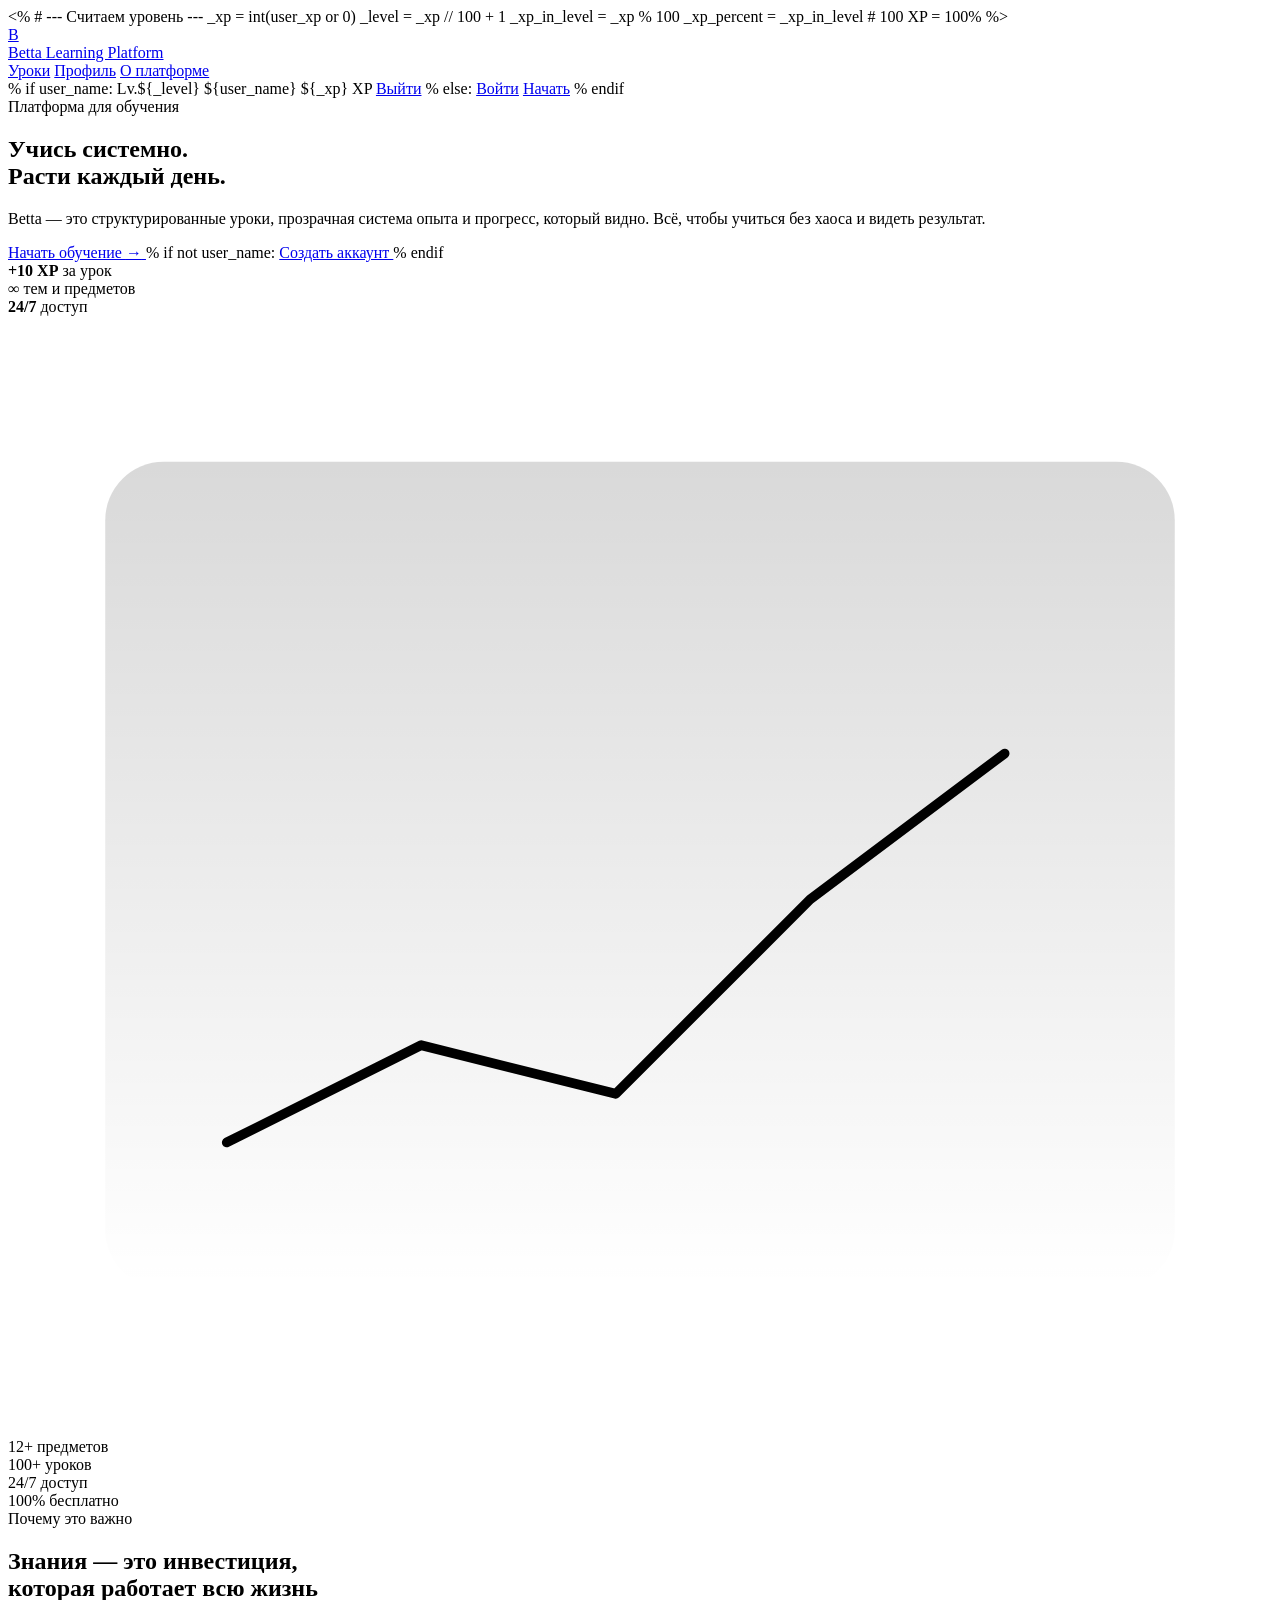
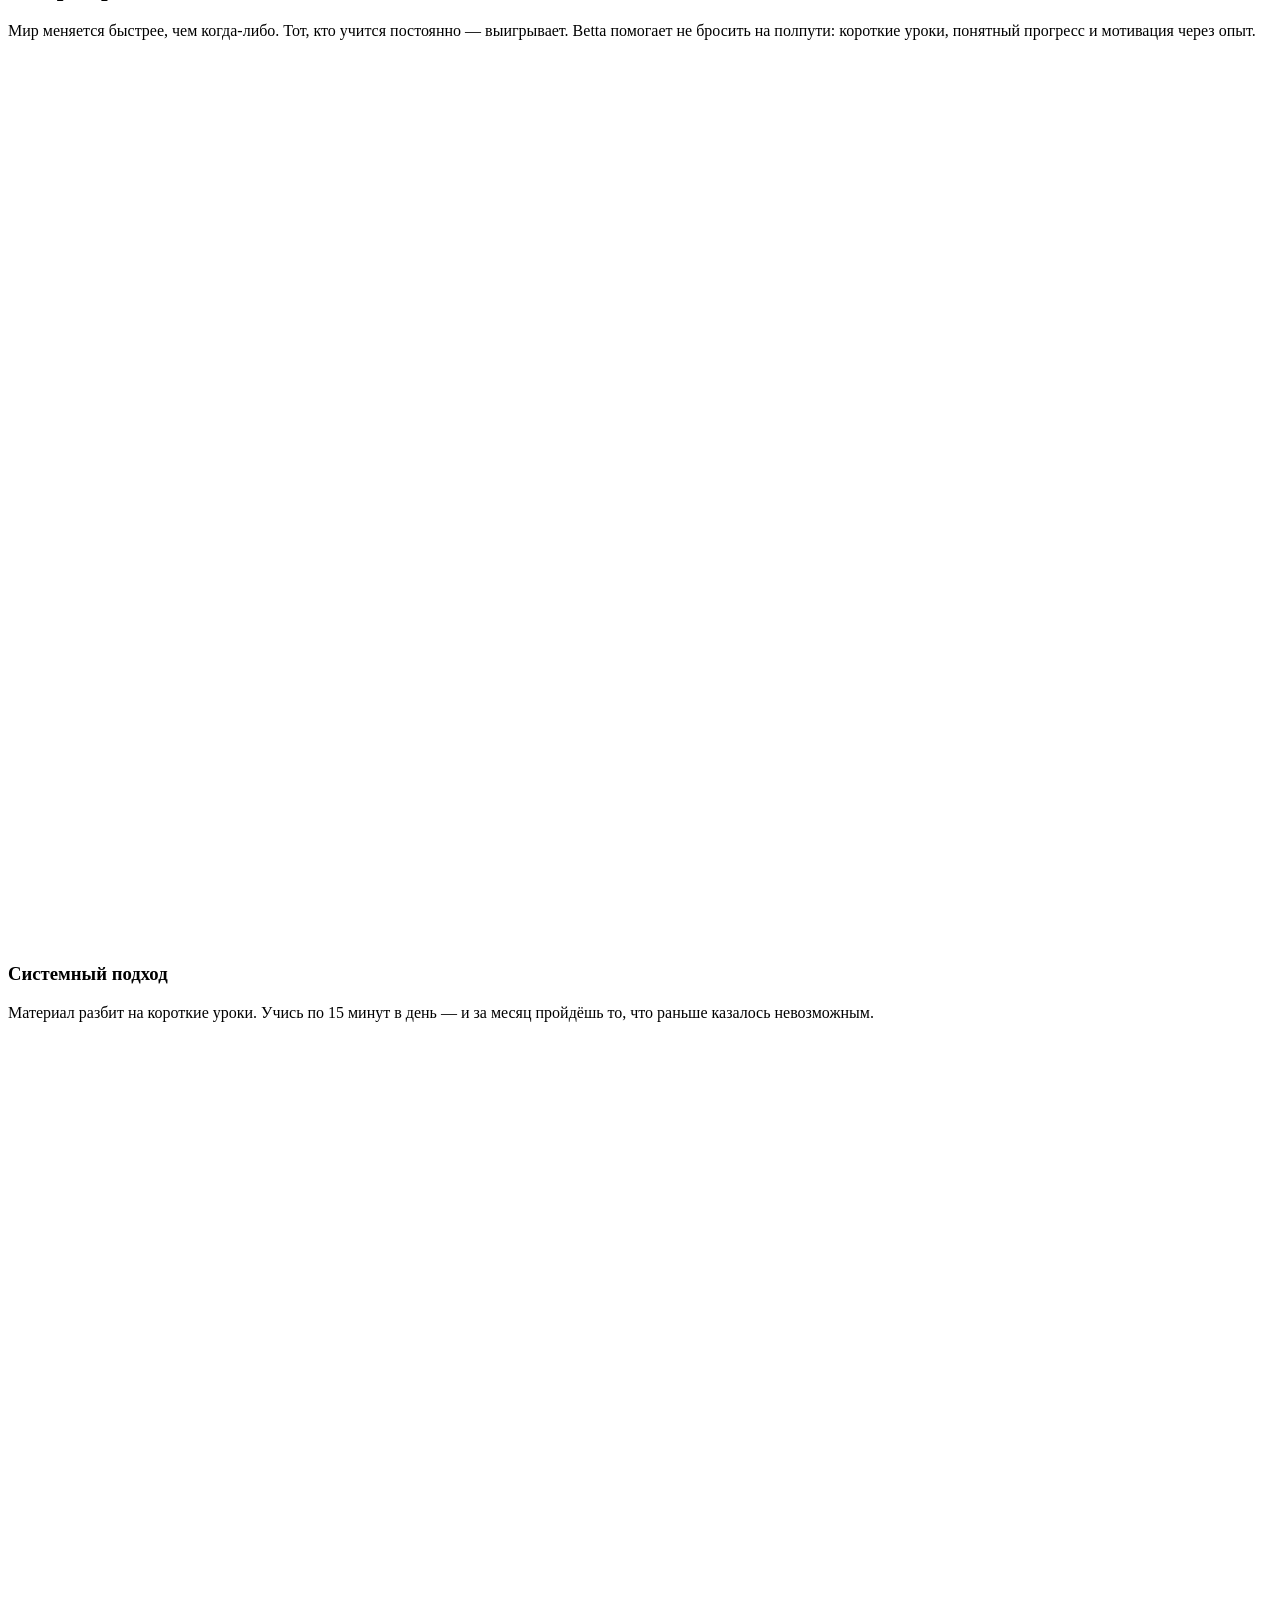
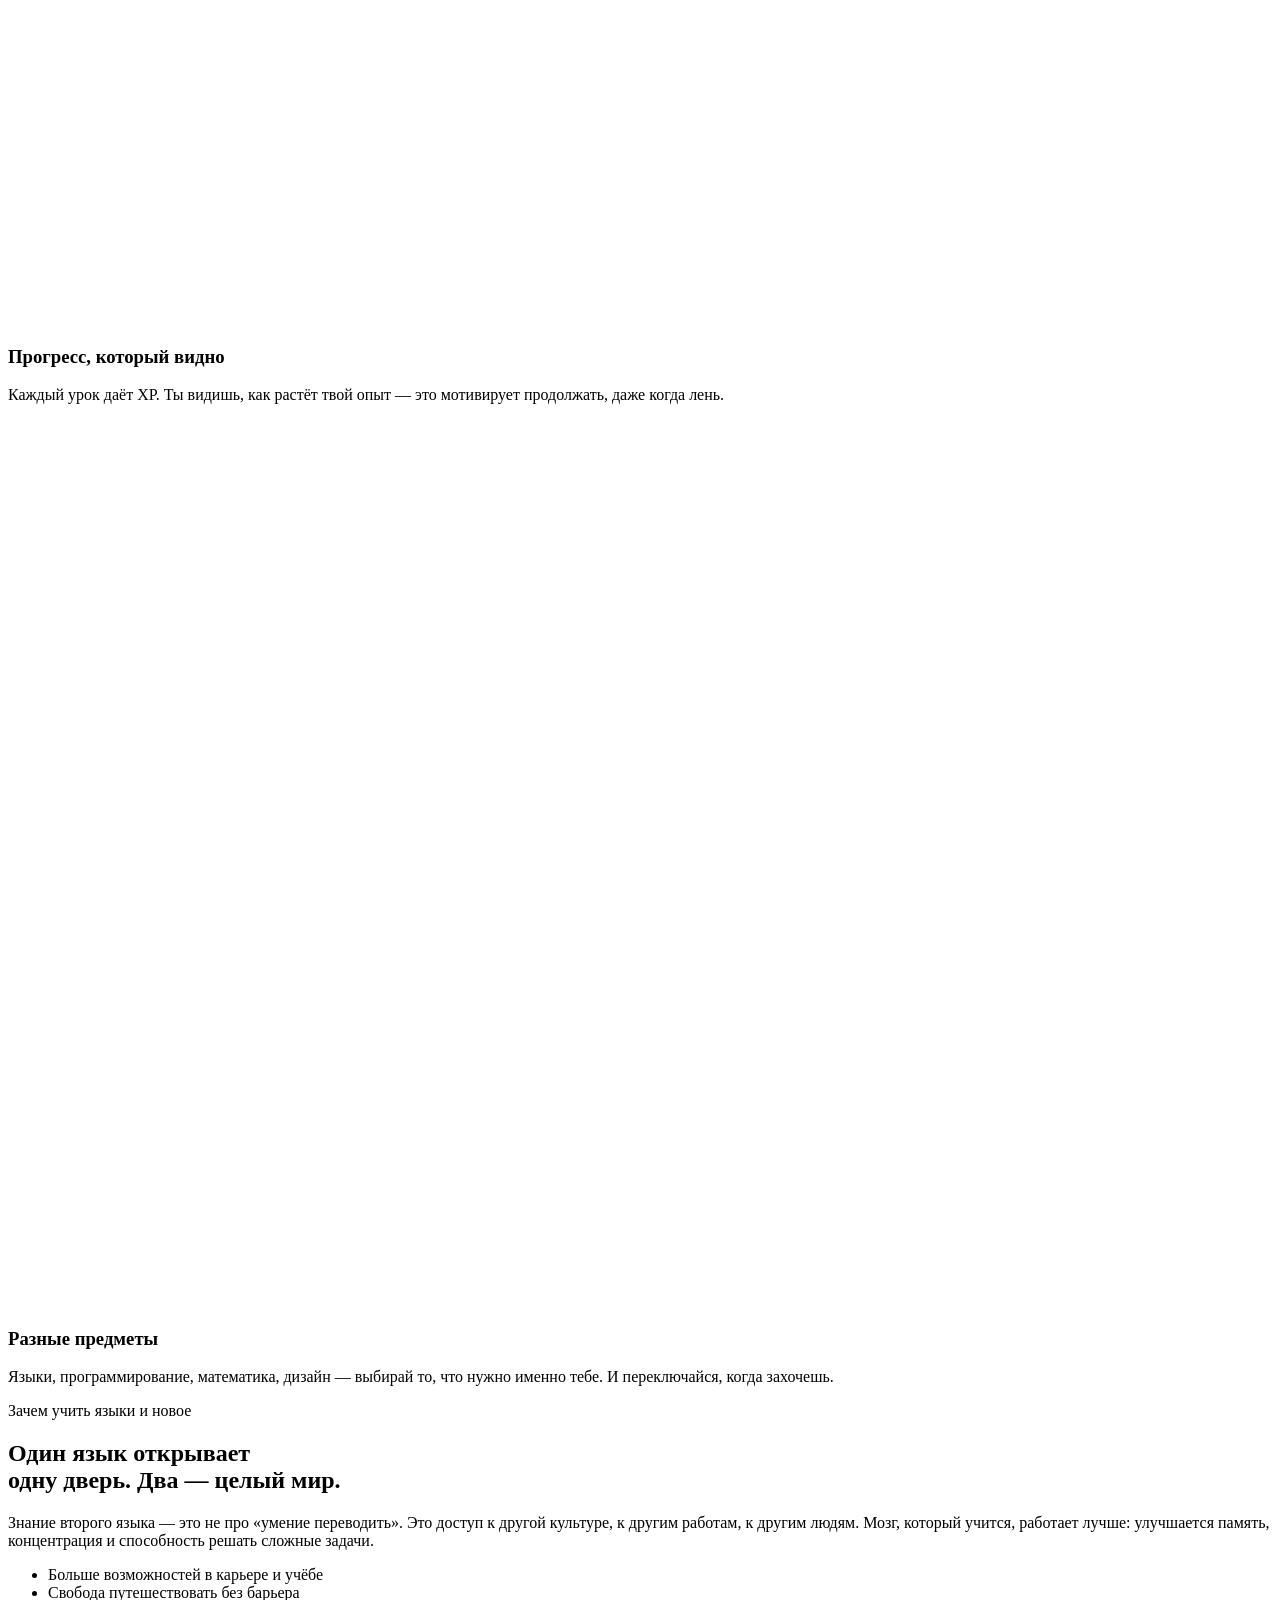
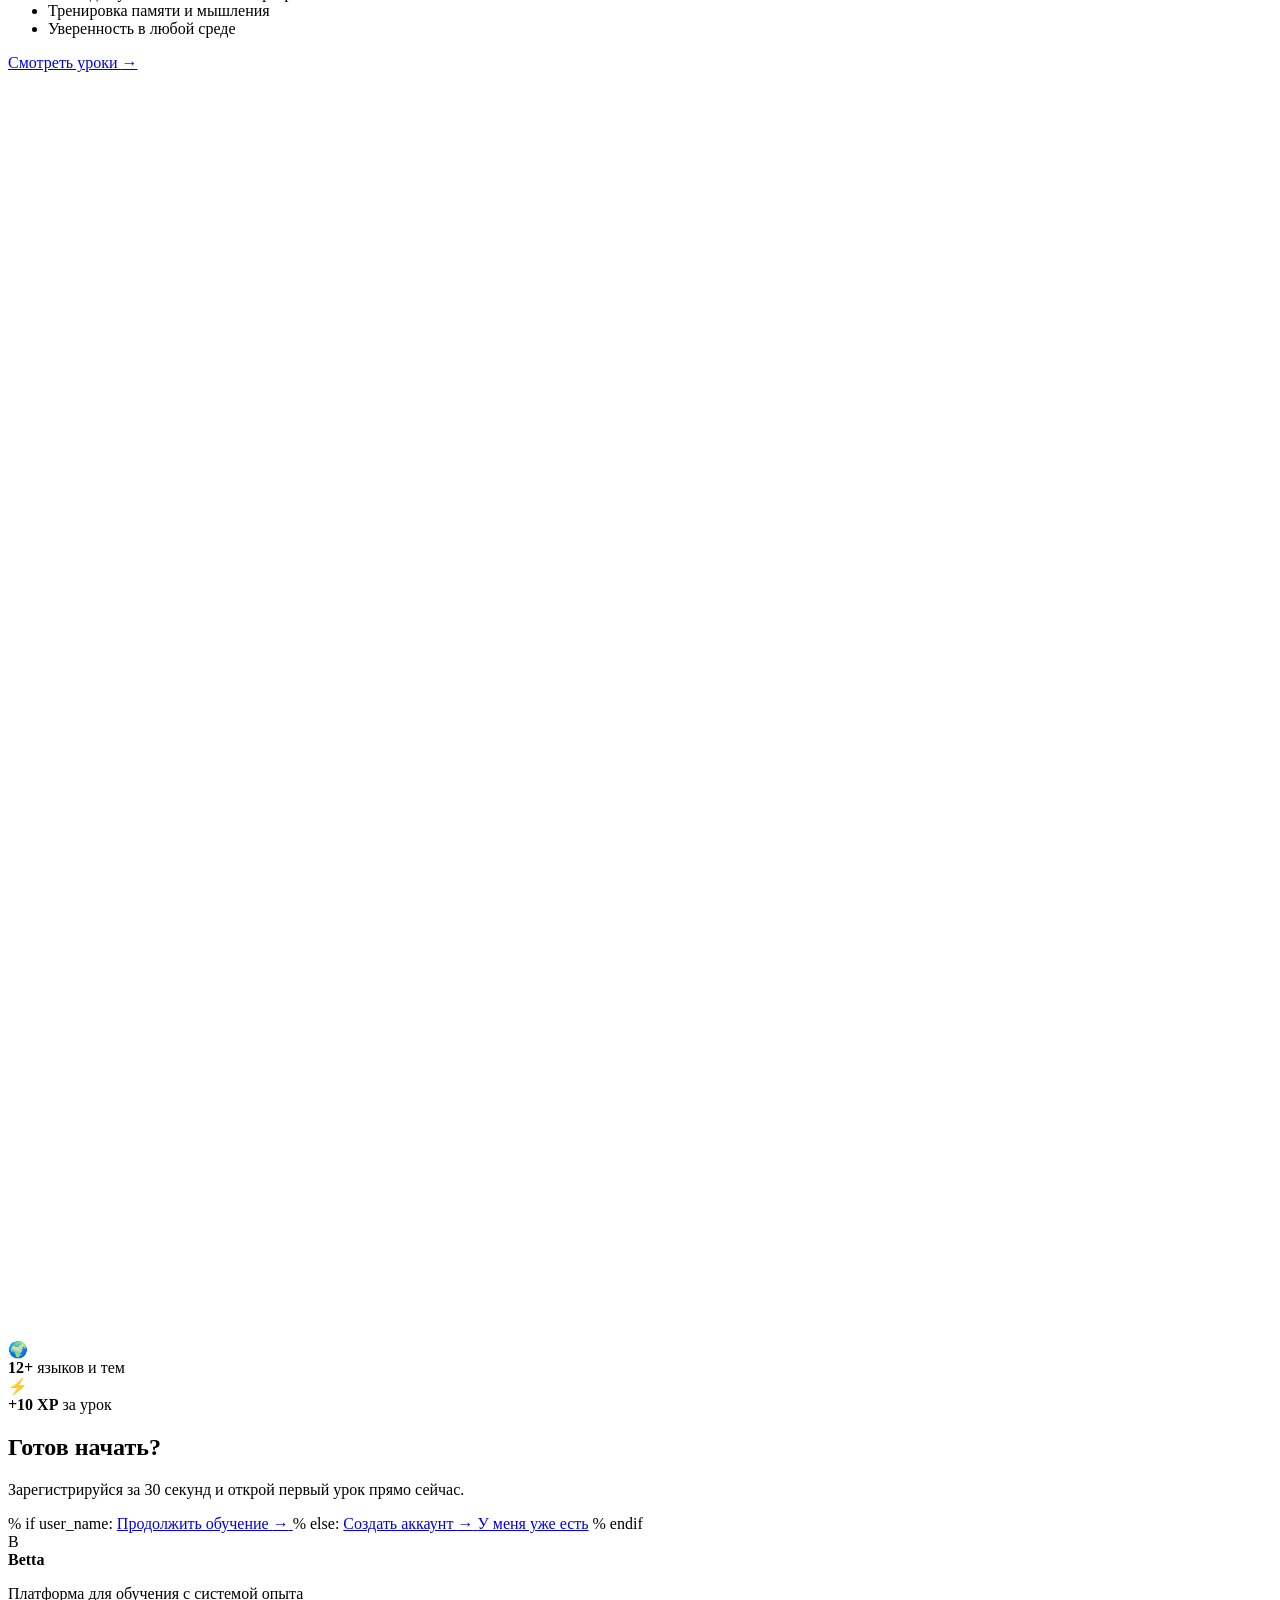
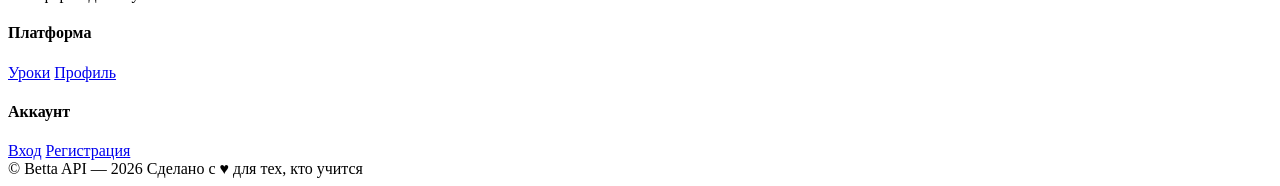
<file: frontend/html/index.html>
<!doctype html>
<html lang="ru">
<head>
    <meta charset="UTF-8">
    <meta name="viewport"
          content="width=device-width, user-scalable=no, initial-scale=1.0, maximum-scale=1.0, minimum-scale=1.0">
    <meta http-equiv="X-UA-Compatible" content="ie=edge">
    <title>Betta — платформа обучения</title>
    <style>${css}</style>
</head>
<body>

<%
    # --- Считаем уровень ---
    _xp = int(user_xp or 0)
    _level = _xp // 100 + 1
    _xp_in_level = _xp % 100
    _xp_percent = _xp_in_level  # 100 XP = 100%
%>

<!-- ============ HEADER ============ -->
<header class="site-header">
    <div class="site-header-inner">
        <a href="/" class="brand">
            <div class="brand-logo">B</div>
            <div class="brand-text">
                <span class="brand-name">Betta</span>
                <span class="brand-tag">Learning Platform</span>
            </div>
        </a>

        <nav class="site-nav">
            <a href="/lessons">Уроки</a>
            <a href="/me/page">Профиль</a>
            <a href="#about">О платформе</a>
        </nav>

        <div class="site-actions">
            % if user_name:
                <span class="user-pill">
                    <span class="user-pill-level">Lv.${_level}</span>
                    <span class="user-pill-name">${user_name}</span>
                    <span class="user-pill-xp">${_xp} XP</span>
                </span>
                <a href="/logout" class="btn btn-ghost btn-sm">Выйти</a>
            % else:
                <a href="/login" class="btn btn-ghost btn-sm">Войти</a>
                <a href="/register" class="btn btn-primary btn-sm">Начать</a>
            % endif
        </div>
    </div>
</header>

<!-- ============ HERO ============ -->
<section class="hero">
    <div class="hero-bg">
        <div class="hero-blob hero-blob-1"></div>
        <div class="hero-blob hero-blob-2"></div>
    </div>

    <div class="hero-inner">
        <div class="hero-content">
            <span class="hero-eyebrow">
                <span class="dot"></span>
                Платформа для обучения
            </span>

            <h1 class="hero-title">
                Учись системно.<br>
                Расти <span class="grad">каждый день</span>.
            </h1>

            <p class="hero-sub">
                Betta — это структурированные уроки, прозрачная система опыта
                и прогресс, который видно. Всё, чтобы учиться без хаоса
                и видеть результат.
            </p>

            <div class="hero-actions">
                <a href="/lessons" class="btn btn-primary btn-lg">
                    Начать обучение
                    <span class="btn-arrow">→</span>
                </a>
                % if not user_name:
                    <a href="/register" class="btn btn-outline btn-lg">
                        Создать аккаунт
                    </a>
                % endif
            </div>

            <div class="hero-meta">
                <div class="hero-meta-item">
                    <strong>+10 XP</strong>
                    <span>за урок</span>
                </div>
                <div class="hero-meta-divider"></div>
                <div class="hero-meta-item">
                    <strong>∞</strong>
                    <span>тем и предметов</span>
                </div>
                <div class="hero-meta-divider"></div>
                <div class="hero-meta-item">
                    <strong>24/7</strong>
                    <span>доступ</span>
                </div>
            </div>
        </div>

        <!-- Иллюстрация с РЕАЛЬНЫМИ данными юзера -->
        <div class="hero-illustration" aria-hidden="true">
            <svg viewBox="0 0 520 460" fill="none" xmlns="http://www.w3.org/2000/svg">
                <defs>
                    <linearGradient id="g1" x1="0" y1="0" x2="1" y2="1">
                        <stop offset="0%" stop-color="var(--primary)"/>
                        <stop offset="100%" stop-color="var(--accent)"/>
                    </linearGradient>
                    <linearGradient id="g2" x1="0" y1="0" x2="0" y2="1">
                        <stop offset="0%" stop-color="var(--primary)" stop-opacity="0.15"/>
                        <stop offset="100%" stop-color="var(--primary)" stop-opacity="0"/>
                    </linearGradient>
                </defs>

                <!-- Фон-карточка -->
                <rect x="40" y="60" width="440" height="340" rx="24"
                      fill="url(#g2)" stroke="var(--border)" stroke-width="1"/>

                <!-- График роста -->
                <path d="M90 340 L170 300 L250 320 L330 240 L410 180"
                      stroke="url(#g1)" stroke-width="4"
                      stroke-linecap="round" stroke-linejoin="round"/>
                <circle cx="90" cy="340" r="6" fill="var(--primary)"/>
                <circle cx="170" cy="300" r="6" fill="var(--primary)"/>
                <circle cx="250" cy="320" r="6" fill="var(--primary)"/>
                <circle cx="330" cy="240" r="6" fill="var(--primary)"/>
                <circle cx="410" cy="180" r="8" fill="var(--accent)"/>

                <!-- Карточка прогресса до след. уровня -->
                <rect x="270" y="90" width="180" height="90" rx="14"
                      fill="var(--bg-elevated)" stroke="var(--border)"/>
                <text x="290" y="120" font-family="sans-serif" font-size="12"
                      fill="var(--text-muted)">Уровень ${_level}</text>
                <text x="290" y="152" font-family="sans-serif" font-size="22"
                      font-weight="700" fill="var(--text)">${_xp_percent}%</text>

                <!-- Прогресс-бар -->
                <rect x="290" y="162" width="140" height="8" rx="4"
                      fill="var(--bg-hover)"/>
                <rect x="290" y="162" width="${int(140 * _xp_percent / 100)}" height="8" rx="4"
                      fill="url(#g1)"/>

                <!-- Карточка XP -->
                <rect x="70" y="120" width="150" height="80" rx="14"
                      fill="var(--bg-elevated)" stroke="var(--border)"/>
                <text x="90" y="148" font-family="sans-serif" font-size="12"
                      fill="var(--text-muted)">Твой опыт</text>
                <text x="90" y="178" font-family="sans-serif" font-size="20"
                      font-weight="700" fill="var(--success)">⚡ ${_xp} XP</text>

                <!-- До следующего уровня -->
                <text x="90" y="192" font-family="sans-serif" font-size="10"
                      fill="var(--text-muted)">${_xp_in_level}/100 до Lv.${_level + 1}</text>
            </svg>
        </div>
    </div>
</section>

<!-- ============ STATS BAR ============ -->
<section class="stats-bar">
    <div class="stats-bar-inner">
        <div class="stat">
            <span class="stat-num">12+</span>
            <span class="stat-text">предметов</span>
        </div>
        <div class="stat">
            <span class="stat-num">100+</span>
            <span class="stat-text">уроков</span>
        </div>
        <div class="stat">
            <span class="stat-num">24/7</span>
            <span class="stat-text">доступ</span>
        </div>
        <div class="stat">
            <span class="stat-num">100%</span>
            <span class="stat-text">бесплатно</span>
        </div>
    </div>
</section>

<!-- ============ ABOUT ============ -->
<section class="about" id="about">
    <div class="section-head">
        <span class="section-eyebrow">Почему это важно</span>
        <h2 class="section-title">
            Знания — это <span class="grad">инвестиция</span>,<br>
            которая работает всю жизнь
        </h2>
        <p class="section-sub">
            Мир меняется быстрее, чем когда-либо. Тот, кто учится постоянно —
            выигрывает. Betta помогает не бросить на полпути: короткие уроки,
            понятный прогресс и мотивация через опыт.
        </p>
    </div>

    <div class="cards-grid">
        <article class="info-card reveal">
            <div class="info-illustration">
                <svg viewBox="0 0 200 140" fill="none" xmlns="http://www.w3.org/2000/svg">
                    <rect x="20" y="20" width="160" height="100" rx="12"
                          fill="var(--primary-soft)" stroke="var(--border)"/>
                    <circle cx="60" cy="60" r="14" fill="var(--primary)"/>
                    <path d="M50 60 L57 67 L72 52" stroke="white" stroke-width="3"
                          stroke-linecap="round" stroke-linejoin="round"/>
                    <rect x="85" y="48" width="80" height="8" rx="4" fill="var(--primary)" opacity="0.6"/>
                    <rect x="85" y="64" width="60" height="8" rx="4" fill="var(--primary)" opacity="0.3"/>
                    <rect x="40" y="88" width="120" height="8" rx="4" fill="var(--primary)" opacity="0.2"/>
                </svg>
            </div>
            <h3>Системный подход</h3>
            <p>
                Материал разбит на короткие уроки. Учись по 15 минут в день —
                и за месяц пройдёшь то, что раньше казалось невозможным.
            </p>
        </article>

        <article class="info-card reveal">
            <div class="info-illustration">
                <svg viewBox="0 0 200 140" fill="none" xmlns="http://www.w3.org/2000/svg">
                    <rect x="20" y="20" width="160" height="100" rx="12"
                          fill="var(--success-soft)" stroke="var(--border)"/>
                    <path d="M40 100 L70 80 L100 90 L130 60 L160 45"
                          stroke="var(--success)" stroke-width="3"
                          stroke-linecap="round" stroke-linejoin="round"/>
                    <circle cx="160" cy="45" r="5" fill="var(--success)"/>
                    <circle cx="40" cy="100" r="5" fill="var(--success)"/>
                </svg>
            </div>
            <h3>Прогресс, который видно</h3>
            <p>
                Каждый урок даёт XP. Ты видишь, как растёт твой опыт —
                это мотивирует продолжать, даже когда лень.
            </p>
        </article>

        <article class="info-card reveal">
            <div class="info-illustration">
                <svg viewBox="0 0 200 140" fill="none" xmlns="http://www.w3.org/2000/svg">
                    <rect x="20" y="20" width="160" height="100" rx="12"
                          fill="var(--accent-soft)" stroke="var(--border)"/>
                    <circle cx="70" cy="60" r="18" fill="var(--accent)"/>
                    <circle cx="100" cy="60" r="18" fill="var(--primary)" opacity="0.7"/>
                    <circle cx="130" cy="60" r="18" fill="var(--success)" opacity="0.7"/>
                    <text x="70" y="66" font-family="sans-serif" font-size="14"
                          fill="white" text-anchor="middle" font-weight="700">A</text>
                    <text x="100" y="66" font-family="sans-serif" font-size="14"
                          fill="white" text-anchor="middle" font-weight="700">Б</text>
                    <text x="130" y="66" font-family="sans-serif" font-size="14"
                          fill="white" text-anchor="middle" font-weight="700">В</text>
                </svg>
            </div>
            <h3>Разные предметы</h3>
            <p>
                Языки, программирование, математика, дизайн — выбирай то,
                что нужно именно тебе. И переключайся, когда захочешь.
            </p>
        </article>
    </div>
</section>

<!-- ============ WHY LANGUAGES ============ -->
<section class="feature-split">
    <div class="feature-split-inner">
        <div class="feature-split-text reveal">
            <span class="section-eyebrow">Зачем учить языки и новое</span>
            <h2 class="section-title">
                Один язык открывает<br>одну дверь. Два — <span class="grad">целый мир</span>.
            </h2>
            <p>
                Знание второго языка — это не про «умение переводить».
                Это доступ к другой культуре, к другим работам, к другим людям.
                Мозг, который учится, работает лучше: улучшается память,
                концентрация и способность решать сложные задачи.
            </p>
            <ul class="check-list">
                <li>Больше возможностей в карьере и учёбе</li>
                <li>Свобода путешествовать без барьера</li>
                <li>Тренировка памяти и мышления</li>
                <li>Уверенность в любой среде</li>
            </ul>
            <a href="/lessons" class="btn btn-primary">
                Смотреть уроки <span class="btn-arrow">→</span>
            </a>
        </div>

        <div class="feature-split-visual reveal">
            <div class="visual-card">
                <svg viewBox="0 0 400 400" fill="none" xmlns="http://www.w3.org/2000/svg">
                    <circle cx="200" cy="200" r="160" fill="var(--primary-soft)"/>
                    <circle cx="200" cy="200" r="120" fill="var(--bg-elevated)"
                            stroke="var(--border)"/>

                    <ellipse cx="200" cy="200" rx="120" ry="40"
                             stroke="var(--primary)" stroke-width="1.5" opacity="0.4"/>
                    <ellipse cx="200" cy="200" rx="40" ry="120"
                             stroke="var(--primary)" stroke-width="1.5" opacity="0.4"/>
                    <line x1="80" y1="200" x2="320" y2="200"
                          stroke="var(--primary)" stroke-width="1.5" opacity="0.4"/>

                    <circle cx="150" cy="170" r="6" fill="var(--accent)"/>
                    <circle cx="260" cy="220" r="6" fill="var(--success)"/>
                    <circle cx="200" cy="130" r="6" fill="var(--primary)"/>
                    <circle cx="180" cy="260" r="6" fill="var(--accent)"/>

                    <path d="M150 170 Q200 150 200 130" stroke="var(--accent)"
                          stroke-width="1.5" stroke-dasharray="4 4" opacity="0.6"/>
                    <path d="M200 130 Q250 180 260 220" stroke="var(--success)"
                          stroke-width="1.5" stroke-dasharray="4 4" opacity="0.6"/>
                    <path d="M260 220 Q220 250 180 260" stroke="var(--accent)"
                          stroke-width="1.5" stroke-dasharray="4 4" opacity="0.6"/>
                </svg>
            </div>

            <div class="floating-badge floating-badge-1">
                <span class="fb-icon">🌍</span>
                <div>
                    <strong>12+</strong>
                    <span>языков и тем</span>
                </div>
            </div>

            <div class="floating-badge floating-badge-2">
                <span class="fb-icon">⚡</span>
                <div>
                    <strong>+10 XP</strong>
                    <span>за урок</span>
                </div>
            </div>
        </div>
    </div>
</section>

<!-- ============ CTA ============ -->
<section class="cta">
    <div class="cta-inner reveal">
        <h2>Готов начать?</h2>
        <p>Зарегистрируйся за 30 секунд и открой первый урок прямо сейчас.</p>
        <div class="cta-actions">
            % if user_name:
                <a href="/lessons" class="btn btn-primary btn-lg">
                    Продолжить обучение <span class="btn-arrow">→</span>
                </a>
            % else:
                <a href="/register" class="btn btn-primary btn-lg">
                    Создать аккаунт <span class="btn-arrow">→</span>
                </a>
                <a href="/login" class="btn btn-outline btn-lg">У меня уже есть</a>
            % endif
        </div>
    </div>
</section>

<!-- ============ FOOTER ============ -->
<footer class="site-footer">
    <div class="site-footer-inner">
        <div class="footer-brand">
            <div class="brand-logo">B</div>
            <div>
                <strong>Betta</strong>
                <p class="text-muted">Платформа для обучения с системой опыта</p>
            </div>
        </div>

        <div class="footer-cols">
            <div>
                <h4>Платформа</h4>
                <a href="/lessons">Уроки</a>
                <a href="/me/page">Профиль</a>
            </div>
            <div>
                <h4>Аккаунт</h4>
                <a href="/login">Вход</a>
                <a href="/register">Регистрация</a>
            </div>
        </div>
    </div>

    <div class="footer-bottom">
        <span>© Betta API — 2026</span>
        <span class="text-muted">Сделано с ♥ для тех, кто учится</span>
    </div>
</footer>

<script>
    (function () {
        var els = document.querySelectorAll('.reveal');
        if (!('IntersectionObserver' in window)) {
            els.forEach(function (el) { el.classList.add('revealed'); });
            return;
        }
        var io = new IntersectionObserver(function (entries) {
            entries.forEach(function (entry) {
                if (entry.isIntersecting) {
                    entry.target.classList.add('revealed');
                    io.unobserve(entry.target);
                }
            });
        }, { threshold: 0.15, rootMargin: '0px 0px -60px 0px' });

        els.forEach(function (el) { io.observe(el); });
    })();
</script>

</body>
</html>
</file>
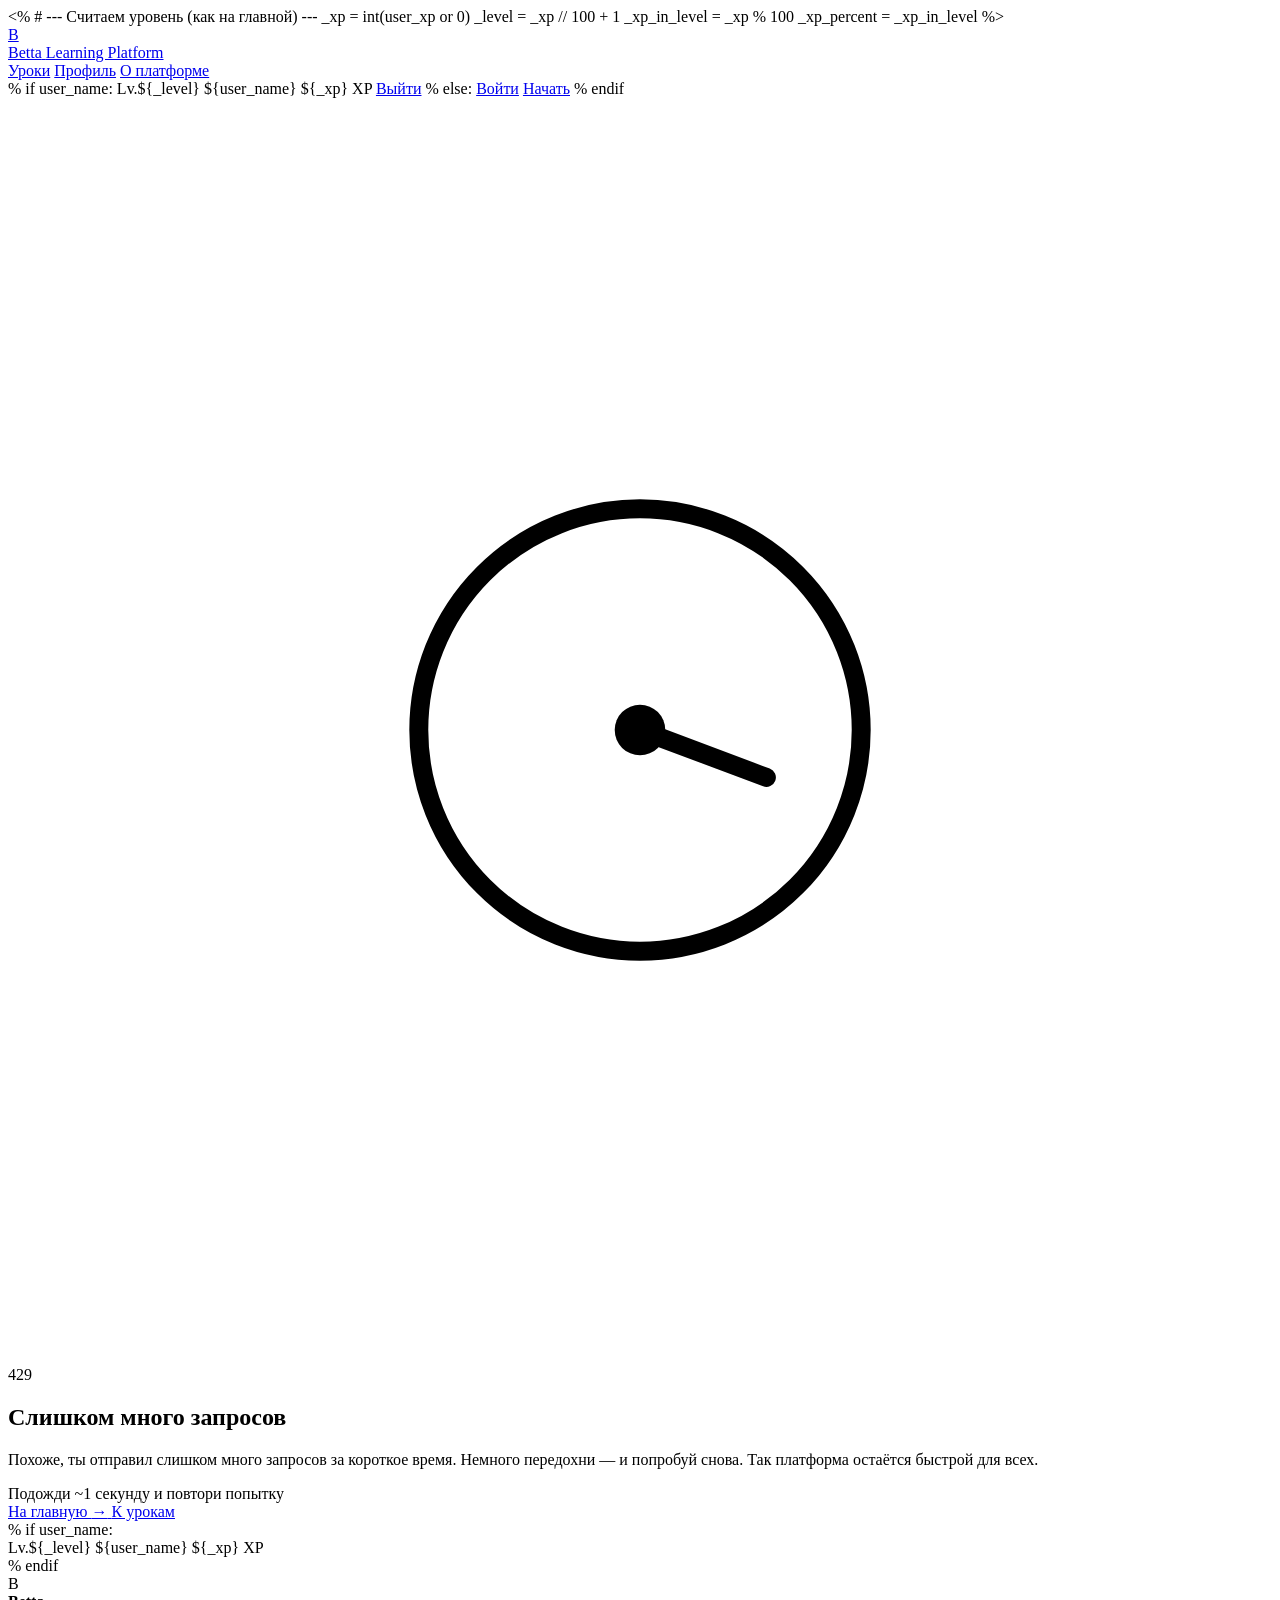
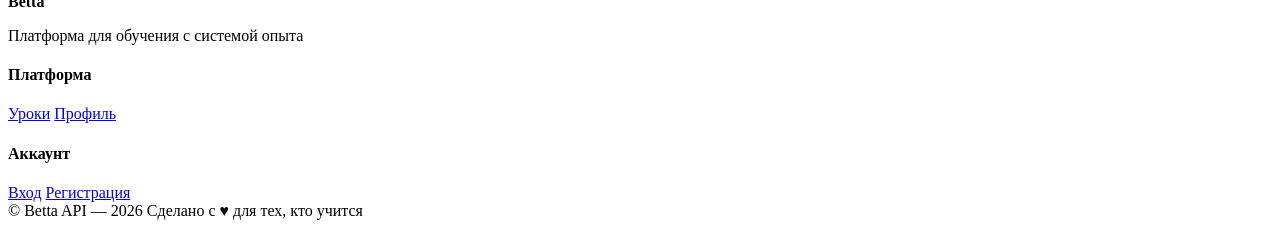
<file: frontend/html/f429.html>
<!doctype html>
<html lang="ru">
<head>
    <meta charset="UTF-8">
    <meta name="viewport"
          content="width=device-width, user-scalable=no, initial-scale=1.0, maximum-scale=1.0, minimum-scale=1.0">
    <meta http-equiv="X-UA-Compatible" content="ie=edge">
    <title>429 — Слишком много запросов | Betta</title>
    <style>${css}</style>
</head>
<body>

<%
    # --- Считаем уровень (как на главной) ---
    _xp = int(user_xp or 0)
    _level = _xp // 100 + 1
    _xp_in_level = _xp % 100
    _xp_percent = _xp_in_level
%>

<!-- ============ HEADER ============ -->
<header class="site-header">
    <div class="site-header-inner">
        <a href="/" class="brand">
            <div class="brand-logo">B</div>
            <div class="brand-text">
                <span class="brand-name">Betta</span>
                <span class="brand-tag">Learning Platform</span>
            </div>
        </a>

        <nav class="site-nav">
            <a href="/lessons">Уроки</a>
            <a href="/me/page">Профиль</a>
            <a href="#about">О платформе</a>
        </nav>

        <div class="site-actions">
            % if user_name:
                <span class="user-pill">
                    <span class="user-pill-level">Lv.${_level}</span>
                    <span class="user-pill-name">${user_name}</span>
                    <span class="user-pill-xp">${_xp} XP</span>
                </span>
                <a href="/logout" class="btn btn-ghost btn-sm">Выйти</a>
            % else:
                <a href="/login" class="btn btn-ghost btn-sm">Войти</a>
                <a href="/register" class="btn btn-primary btn-sm">Начать</a>
            % endif
        </div>
    </div>
</header>

<!-- ============ 429 CONTENT ============ -->
<section class="error-page">
    <div class="error-inner">

        <div class="error-visual reveal">
            <svg viewBox="0 0 400 400" fill="none" xmlns="http://www.w3.org/2000/svg">
                <defs>
                    <linearGradient id="eg1" x1="0" y1="0" x2="1" y2="1">
                        <stop offset="0%" stop-color="var(--primary)"/>
                        <stop offset="100%" stop-color="var(--accent)"/>
                    </linearGradient>
                </defs>

                <circle cx="200" cy="200" r="150" fill="var(--primary-soft)"/>
                <circle cx="200" cy="200" r="110" fill="var(--bg-elevated)"
                        stroke="var(--border)"/>

                <!-- Часы / таймер -->
                <circle cx="200" cy="200" r="70"
                        stroke="url(#eg1)" stroke-width="6" fill="none"/>
                <line x1="200" y1="200" x2="200" y2="150"
                      stroke="url(#eg1)" stroke-width="6" stroke-linecap="round"/>
                <line x1="200" y1="200" x2="240" y2="215"
                      stroke="url(#eg1)" stroke-width="6" stroke-linecap="round"/>
                <circle cx="200" cy="200" r="8" fill="url(#eg1)"/>

                <!-- "молния"/перегрузка -->
                <path d="M320 90 L300 130 L318 132 L296 175"
                      stroke="var(--accent)" stroke-width="4"
                      stroke-linecap="round" stroke-linejoin="round" opacity="0.8"/>
                <path d="M80 320 L100 280 L82 278 L104 235"
                      stroke="var(--primary)" stroke-width="4"
                      stroke-linecap="round" stroke-linejoin="round" opacity="0.6"/>
            </svg>
        </div>

        <div class="error-content reveal">
            <span class="error-code">429</span>
            <h1 class="error-title">
                Слишком много запросов
            </h1>
            <p class="error-sub">
                Похоже, ты отправил слишком много запросов за короткое время.
                Немного передохни — и попробуй снова. Так платформа остаётся
                быстрой для всех.
            </p>

            <div class="error-hint">
                <span class="dot"></span>
                Подожди ~1 секунду и повтори попытку
            </div>

            <div class="error-actions">
                <a href="/" class="btn btn-primary btn-lg">
                    На главную <span class="btn-arrow">→</span>
                </a>
                <a href="/lessons" class="btn btn-outline btn-lg">
                    К урокам
                </a>
            </div>

            % if user_name:
                <div class="error-user">
                    <span class="user-pill">
                        <span class="user-pill-level">Lv.${_level}</span>
                        <span class="user-pill-name">${user_name}</span>
                        <span class="user-pill-xp">${_xp} XP</span>
                    </span>
                </div>
            % endif
        </div>

    </div>
</section>

<!-- ============ FOOTER ============ -->
<footer class="site-footer">
    <div class="site-footer-inner">
        <div class="footer-brand">
            <div class="brand-logo">B</div>
            <div>
                <strong>Betta</strong>
                <p class="text-muted">Платформа для обучения с системой опыта</p>
            </div>
        </div>

        <div class="footer-cols">
            <div>
                <h4>Платформа</h4>
                <a href="/lessons">Уроки</a>
                <a href="/me/page">Профиль</a>
            </div>
            <div>
                <h4>Аккаунт</h4>
                <a href="/login">Вход</a>
                <a href="/register">Регистрация</a>
            </div>
        </div>
    </div>

    <div class="footer-bottom">
        <span>© Betta API — 2026</span>
        <span class="text-muted">Сделано с ♥ для тех, кто учится</span>
    </div>
</footer>

<script>
    (function () {
        var els = document.querySelectorAll('.reveal');
        if (!('IntersectionObserver' in window)) {
            els.forEach(function (el) { el.classList.add('revealed'); });
            return;
        }
        var io = new IntersectionObserver(function (entries) {
            entries.forEach(function (entry) {
                if (entry.isIntersecting) {
                    entry.target.classList.add('revealed');
                    io.unobserve(entry.target);
                }
            });
        }, { threshold: 0.15, rootMargin: '0px 0px -60px 0px' });

        els.forEach(function (el) { io.observe(el); });
    })();
</script>

</body>
</html>
</file>
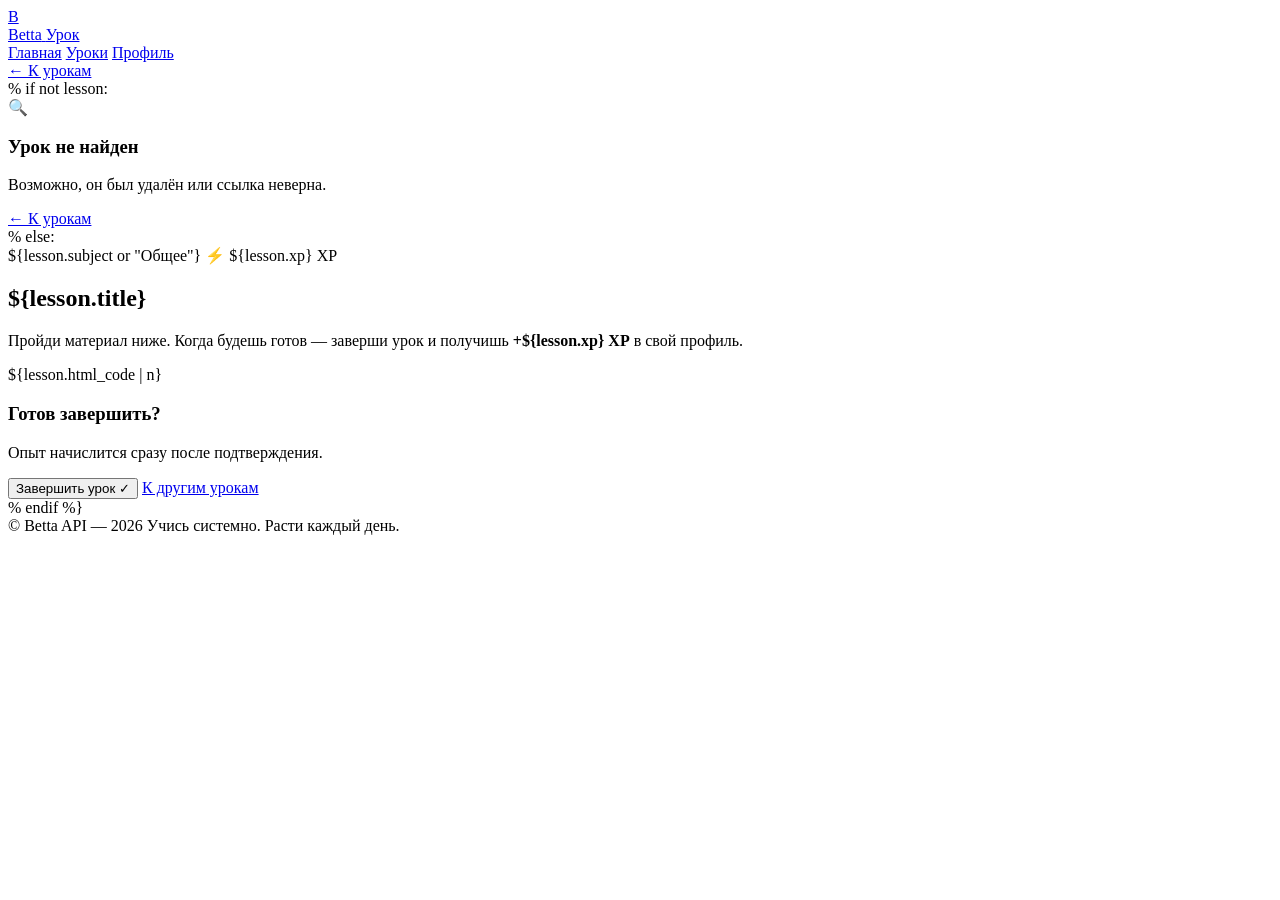
<file: frontend/html/lesson.html>
<!doctype html>
<html lang="ru">
<head>
    <meta charset="UTF-8">
    <meta name="viewport"
          content="width=device-width, user-scalable=no, initial-scale=1.0, maximum-scale=1.0, minimum-scale=1.0">
    <meta http-equiv="X-UA-Compatible" content="ie=edge">
    <title>${lesson.title if lesson else "Урок"} — Betta</title>
    <style>${css}</style>
</head>
<body>

<header class="site-header">
    <div class="site-header-inner">
        <a href="/" class="brand">
            <div class="brand-logo">B</div>
            <div class="brand-text">
                <span class="brand-name">Betta</span>
                <span class="brand-tag">Урок</span>
            </div>
        </a>

        <nav class="site-nav">
            <a href="/">Главная</a>
            <a href="/lessons">Уроки</a>
            <a href="/me/page">Профиль</a>
        </nav>

        <div class="site-actions">
            <a href="/lessons" class="btn btn-ghost btn-sm">← К урокам</a>
        </div>
    </div>
</header>

<main class="page">
    <div class="page-bg">
        <div class="hero-blob hero-blob-1"></div>
        <div class="hero-blob hero-blob-2"></div>
    </div>

    <div class="page-inner">

        % if not lesson:
            <div class="empty reveal">
                <div class="empty-icon">🔍</div>
                <h3>Урок не найден</h3>
                <p class="text-muted">Возможно, он был удалён или ссылка неверна.</p>
                <a href="/lessons" class="btn btn-primary mt-2">← К урокам</a>
            </div>
        % else:
            <!-- Hero -->
            <section class="lesson-hero reveal">
                <div class="lesson-meta">
                    <span class="badge badge-subject">${lesson.subject or "Общее"}</span>
                    <span class="badge badge-xp">⚡ ${lesson.xp} XP</span>
                </div>
                <h1 class="lesson-h1">${lesson.title}</h1>
                <p class="lesson-lede">
                    Пройди материал ниже. Когда будешь готов — заверши урок
                    и получишь <strong class="text-success">+${lesson.xp} XP</strong> в свой профиль.
                </p>
            </section>

            <!-- Content -->
            <article class="lesson-content reveal">
                ${lesson.html_code | n}
            </article>

            <!-- Message -->
            <div id="message" class="hidden"></div>

            <!-- Actions -->
            <section class="lesson-complete reveal">
                <div class="complete-text">
                    <h3>Готов завершить?</h3>
                    <p class="text-muted">Опыт начислится сразу после подтверждения.</p>
                </div>
                <div class="complete-actions">
                    <button id="complete-btn" class="btn btn-primary btn-lg"
                            data-lesson-id="${lesson.id}"
                            data-xp="${lesson.xp}">
                        Завершить урок
                        <span class="btn-arrow">✓</span>
                    </button>
                    <a href="/lessons" class="btn btn-outline btn-lg">К другим урокам</a>
                </div>
            </section>
        % endif %}
    </div>
</main>

<footer class="site-footer">
    <div class="footer-bottom">
        <span>© Betta API — 2026</span>
        <span class="text-muted">Учись системно. Расти каждый день.</span>
    </div>
</footer>

<script>
    (function () {
        // Reveal
        var els = document.querySelectorAll('.reveal');
        if ('IntersectionObserver' in window) {
            var io = new IntersectionObserver(function (entries) {
                entries.forEach(function (e) {
                    if (e.isIntersecting) {
                        e.target.classList.add('revealed');
                        io.unobserve(e.target);
                    }
                });
            }, { threshold: 0.1 });
            els.forEach(function (el) { io.observe(el); });
        } else {
            els.forEach(function (el) { el.classList.add('revealed'); });
        }

        // Complete lesson
        var btn = document.getElementById('complete-btn');
        if (!btn) return;
        var msg = document.getElementById('message');

        function show(text, type) {
            msg.textContent = text;
            msg.className = type;
            msg.style.display = 'block';
        }

        btn.addEventListener('click', async function () {
            var lessonId = btn.getAttribute('data-lesson-id');
            var xp = btn.getAttribute('data-xp');
            btn.disabled = true;
            var original = btn.innerHTML;
            btn.innerHTML = 'Отправляем...';

            try {
                var res = await fetch('/lesson/completed/' + lessonId, {
                    method: 'POST',
                    headers: { 'Content-Type': 'application/json' },
                    credentials: 'include'
                });
                var data = await res.json().catch(function () { return {}; });

                if (!res.ok) {
                    show(data.detail || data.message || 'Ошибка', 'error');
                    btn.disabled = false;
                    btn.innerHTML = original;
                    return;
                }

                show('Урок завершён! Опыт начислен 🎉', 'success');
                btn.innerHTML = '✓ Завершено';
                spawnXpBurst('+' + xp + ' XP');
            } catch (e) {
                show('Ошибка сети. Попробуй позже.', 'error');
                btn.disabled = false;
                btn.innerHTML = original;
            }
        });

        // XP burst animation
        function spawnXpBurst(text) {
            var el = document.createElement('div');
            el.className = 'xp-burst';
            el.textContent = text;
            document.body.appendChild(el);
            setTimeout(function () { el.remove(); }, 1400);
        }
    })();
</script>

</body>
</html>
</file>
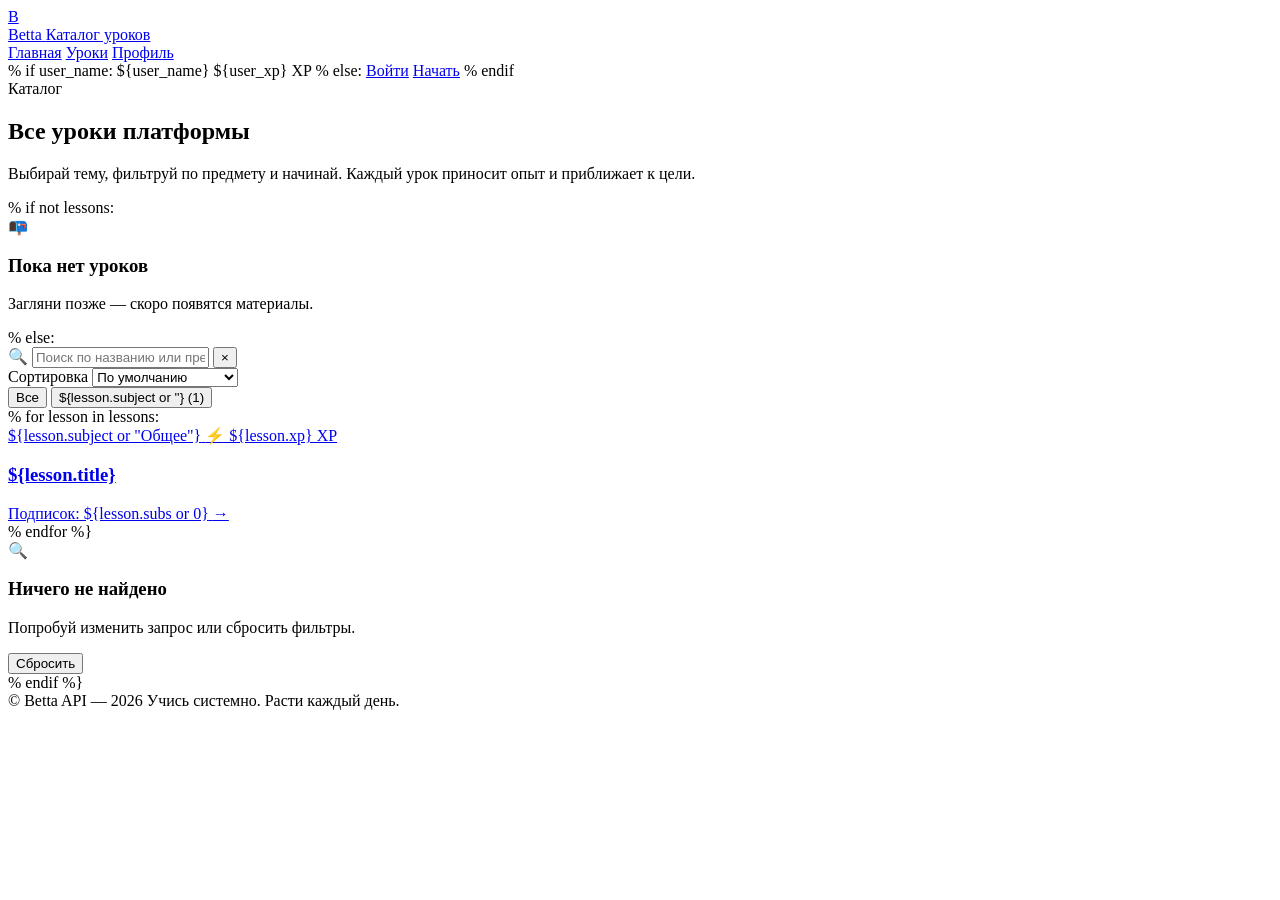
<file: frontend/html/lessons.html>
<!doctype html>
<html lang="ru">
<head>
    <meta charset="UTF-8">
    <meta name="viewport"
          content="width=device-width, user-scalable=no, initial-scale=1.0, maximum-scale=1.0, minimum-scale=1.0">
    <meta http-equiv="X-UA-Compatible" content="ie=edge">
    <title>Уроки — Betta</title>
    <style>${css}</style>
</head>
<body>

<header class="site-header">
    <div class="site-header-inner">
        <a href="/" class="brand">
            <div class="brand-logo">B</div>
            <div class="brand-text">
                <span class="brand-name">Betta</span>
                <span class="brand-tag">Каталог уроков</span>
            </div>
        </a>

        <nav class="site-nav">
            <a href="/">Главная</a>
            <a href="/lessons" class="active">Уроки</a>
            <a href="/me/page">Профиль</a>
        </nav>

        <div class="site-actions">
            % if user_name:
                <span class="user-pill">
                    <span class="user-pill-name">${user_name}</span>
                    <span class="user-pill-xp">${user_xp} XP</span>
                </span>
            % else:
                <a href="/login" class="btn btn-ghost btn-sm">Войти</a>
                <a href="/register" class="btn btn-primary btn-sm">Начать</a>
            % endif
        </div>
    </div>
</header>

<main class="page">
    <div class="page-bg">
        <div class="hero-blob hero-blob-1"></div>
    </div>

    <div class="page-inner">
        <!-- Page head -->
        <section class="page-hero reveal">
            <span class="hero-eyebrow">
                <span class="dot"></span>
                Каталог
            </span>
            <h1 class="page-title">
                Все <span class="grad">уроки</span> платформы
            </h1>
            <p class="page-sub">
                Выбирай тему, фильтруй по предмету и начинай.
                Каждый урок приносит опыт и приближает к цели.
            </p>
        </section>

        % if not lessons:
            <div class="empty reveal">
                <div class="empty-icon">📭</div>
                <h3>Пока нет уроков</h3>
                <p class="text-muted">Загляни позже — скоро появятся материалы.</p>
            </div>
        % else:
            <!-- Toolbar -->
            <div class="toolbar reveal">
                <div class="search-wrap">
                    <span class="search-icon">🔍</span>
                    <input type="text" id="search-input"
                           placeholder="Поиск по названию или предмету..."
                           autocomplete="off">
                    <button type="button" id="search-clear" class="search-clear hidden">×</button>
                </div>

                <div class="sort-wrap">
                    <label for="sort-select">Сортировка</label>
                    <select id="sort-select">
                        <option value="default">По умолчанию</option>
                        <option value="xp-desc">XP: по убыванию</option>
                        <option value="xp-asc">XP: по возрастанию</option>
                        <option value="title-asc">Название: А-Я</option>
                        <option value="title-desc">Название: Я-А</option>
                    </select>
                </div>
            </div>

            <!-- Filters -->
            <div class="filters reveal" id="filters">
                <button type="button" class="chip chip-active" data-subject="all">Все</button>
            </div>

            <!-- Grid -->
            <div class="grid" id="lessons-grid">
                % for lesson in lessons:
                    <a href="/lesson/${lesson.id}" class="lesson-tile reveal"
                       data-title="${lesson.title}"
                       data-subject="${lesson.subject or ''}"
                       data-xp="${lesson.xp}">
                        <div class="tile-top">
                            <span class="badge badge-subject">${lesson.subject or "Общее"}</span>
                            <span class="badge badge-xp">⚡ ${lesson.xp} XP</span>
                        </div>
                        <h3 class="tile-title">${lesson.title}</h3>
                        <div class="tile-bottom">
                            <span class="text-muted">Подписок: ${lesson.subs or 0}</span>
                            <span class="tile-arrow">→</span>
                        </div>
                    </a>
                % endfor %}
            </div>

            <div class="empty hidden" id="no-results">
                <div class="empty-icon">🔍</div>
                <h3>Ничего не найдено</h3>
                <p class="text-muted">Попробуй изменить запрос или сбросить фильтры.</p>
                <button type="button" class="btn btn-outline mt-2" id="reset-filters">Сбросить</button>
            </div>
        % endif %}
    </div>
</main>

<footer class="site-footer">
    <div class="footer-bottom">
        <span>© Betta API — 2026</span>
        <span class="text-muted">Учись системно. Расти каждый день.</span>
    </div>
</footer>

<script>
    (function () {
        // --- Reveal on scroll ---
        var revealEls = document.querySelectorAll('.reveal');
        if ('IntersectionObserver' in window) {
            var io = new IntersectionObserver(function (entries) {
                entries.forEach(function (e) {
                    if (e.isIntersecting) {
                        e.target.classList.add('revealed');
                        io.unobserve(e.target);
                    }
                });
            }, { threshold: 0.12, rootMargin: '0px 0px -40px 0px' });
            revealEls.forEach(function (el) { io.observe(el); });
        } else {
            revealEls.forEach(function (el) { el.classList.add('revealed'); });
        }

        // --- Filters + Search + Sort ---
        var grid = document.getElementById('lessons-grid');
        if (!grid) return;

        var cards = Array.prototype.slice.call(grid.querySelectorAll('.lesson-tile'));
        var searchInput = document.getElementById('search-input');
        var searchClear = document.getElementById('search-clear');
        var sortSelect = document.getElementById('sort-select');
        var filtersBox = document.getElementById('filters');
        var noResults = document.getElementById('no-results');
        var resetBtn = document.getElementById('reset-filters');

        var activeSubject = 'all';
        var query = '';

        var subjects = {};
        cards.forEach(function (c) {
            var s = c.getAttribute('data-subject') || 'Общее';
            subjects[s] = (subjects[s] || 0) + 1;
        });

        Object.keys(subjects).sort().forEach(function (s) {
            var btn = document.createElement('button');
            btn.type = 'button';
            btn.className = 'chip';
            btn.setAttribute('data-subject', s);
            btn.textContent = s + ' (' + subjects[s] + ')';
            filtersBox.appendChild(btn);
        });

        function applyFilters() {
            var visible = 0;
            cards.forEach(function (c) {
                var title = (c.getAttribute('data-title') || '').toLowerCase();
                var subject = (c.getAttribute('data-subject') || 'Общее').toLowerCase();
                var matchQuery = !query
                    || title.indexOf(query) !== -1
                    || subject.indexOf(query) !== -1;
                var matchSubject = activeSubject === 'all'
                    || (c.getAttribute('data-subject') || 'Общее') === activeSubject;

                if (matchQuery && matchSubject) {
                    c.style.display = '';
                    visible++;
                } else {
                    c.style.display = 'none';
                }
            });

            if (noResults) {
                noResults.classList.toggle('hidden', visible !== 0);
            }
        }

        function applySort(mode) {
            if (mode === 'default') return;
            var sorted = cards.slice().sort(function (a, b) {
                if (mode === 'xp-desc') return parseFloat(b.dataset.xp) - parseFloat(a.dataset.xp);
                if (mode === 'xp-asc')  return parseFloat(a.dataset.xp) - parseFloat(b.dataset.xp);
                if (mode === 'title-asc')  return a.dataset.title.localeCompare(b.dataset.title, 'ru');
                if (mode === 'title-desc') return b.dataset.title.localeCompare(a.dataset.title, 'ru');
                return 0;
            });
            sorted.forEach(function (c) { grid.appendChild(c); });
            cards = sorted;
            applyFilters();
        }

        var debounce;
        if (searchInput) {
            searchInput.addEventListener('input', function () {
                clearTimeout(debounce);
                debounce = setTimeout(function () {
                    query = searchInput.value.trim().toLowerCase();
                    if (query) searchClear.classList.remove('hidden');
                    else searchClear.classList.add('hidden');
                    applyFilters();
                }, 120);
            });
        }

        if (searchClear) {
            searchClear.addEventListener('click', function () {
                searchInput.value = '';
                query = '';
                searchClear.classList.add('hidden');
                applyFilters();
                searchInput.focus();
            });
        }

        if (filtersBox) {
            filtersBox.addEventListener('click', function (e) {
                var btn = e.target.closest('.chip');
                if (!btn) return;
                filtersBox.querySelectorAll('.chip').forEach(function (b) {
                    b.classList.remove('chip-active');
                });
                btn.classList.add('chip-active');
                activeSubject = btn.getAttribute('data-subject');
                applyFilters();
            });
        }

        if (sortSelect) {
            sortSelect.addEventListener('change', function () {
                applySort(sortSelect.value);
            });
        }

        if (resetBtn) {
            resetBtn.addEventListener('click', function () {
                searchInput.value = '';
                query = '';
                searchClear.classList.add('hidden');
                activeSubject = 'all';
                sortSelect.value = 'default';
                filtersBox.querySelectorAll('.chip').forEach(function (b) {
                    b.classList.toggle('chip-active',
                        b.getAttribute('data-subject') === 'all');
                });
                applyFilters();
            });
        }

        applyFilters();
    })();
</script>

</body>
</html>
</file>
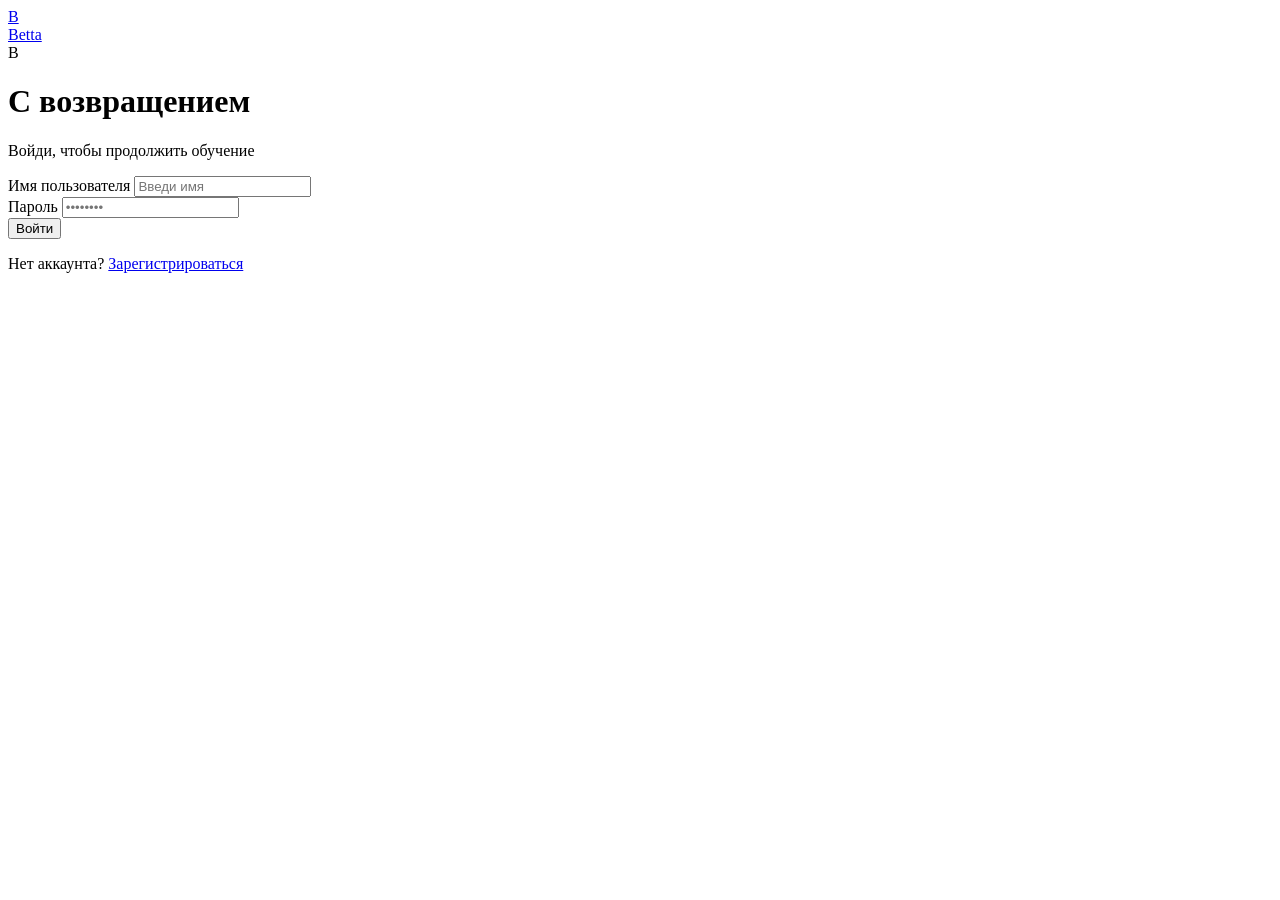
<file: frontend/html/login.html>
<!doctype html>
<html lang="ru">
<head>
    <meta charset="UTF-8">
    <meta name="viewport"
          content="width=device-width, user-scalable=no, initial-scale=1.0, maximum-scale=1.0, minimum-scale=1.0">
    <meta http-equiv="X-UA-Compatible" content="ie=edge">
    <title>Вход — Betta</title>
    <style>${css}</style>
</head>
<body class="auth-body">

<div class="auth-bg">
    <div class="hero-blob hero-blob-1"></div>
    <div class="hero-blob hero-blob-2"></div>
</div>

<a href="/" class="auth-brand">
    <div class="brand-logo">B</div>
    <span>Betta</span>
</a>

<main class="auth-wrap">
    <div class="auth-card reveal">
        <div class="auth-head">
            <div class="brand-logo big">B</div>
            <h1>С возвращением</h1>
            <p class="text-muted">Войди, чтобы продолжить обучение</p>
        </div>

        <form id="login-form" class="auth-form">
            <div class="field">
                <label for="name">Имя пользователя</label>
                <input type="text" id="name" name="name" placeholder="Введи имя"
                       required autocomplete="username">
            </div>
            <div class="field">
                <label for="password">Пароль</label>
                <input type="password" id="password" name="password"
                       placeholder="••••••••" required autocomplete="current-password">
            </div>

            <div id="message" class="hidden"></div>

            <button type="submit" id="submit-btn" class="btn btn-primary btn-lg w-full">
                Войти
            </button>
        </form>

        <p class="auth-foot">
            Нет аккаунта? <a href="/register">Зарегистрироваться</a>
        </p>
    </div>
</main>

<script>
    (function () {
        var form = document.getElementById('login-form');
        var btn = document.getElementById('submit-btn');
        var msg = document.getElementById('message');

        function show(text, type) {
            msg.textContent = text;
            msg.className = type;
            msg.style.display = 'block';
        }
        function hide() { msg.style.display = 'none'; }

        form.addEventListener('submit', async function (e) {
            e.preventDefault();
            hide();
            btn.disabled = true;
            btn.textContent = 'Входим...';

            var payload = {
                name: form.name.value.trim(),
                password: form.password.value
            };

            try {
                var res = await fetch('/user/login', {
                    method: 'POST',
                    headers: { 'Content-Type': 'application/json' },
                    credentials: 'include',
                    body: JSON.stringify(payload)
                });
                var data = await res.json().catch(function () { return {}; });

                if (!res.ok) {
                    show(data.detail || data.message || 'Неверное имя или пароль', 'error');
                    return;
                }

                show('Успешный вход! Перенаправляем...', 'success');
                setTimeout(function () { window.location.href = '/'; }, 600);
            } catch (err) {
                show('Ошибка сети. Попробуй позже.', 'error');
            } finally {
                btn.disabled = false;
                btn.textContent = 'Войти';
            }
        });
    })();
</script>

</body>
</html>
</file>
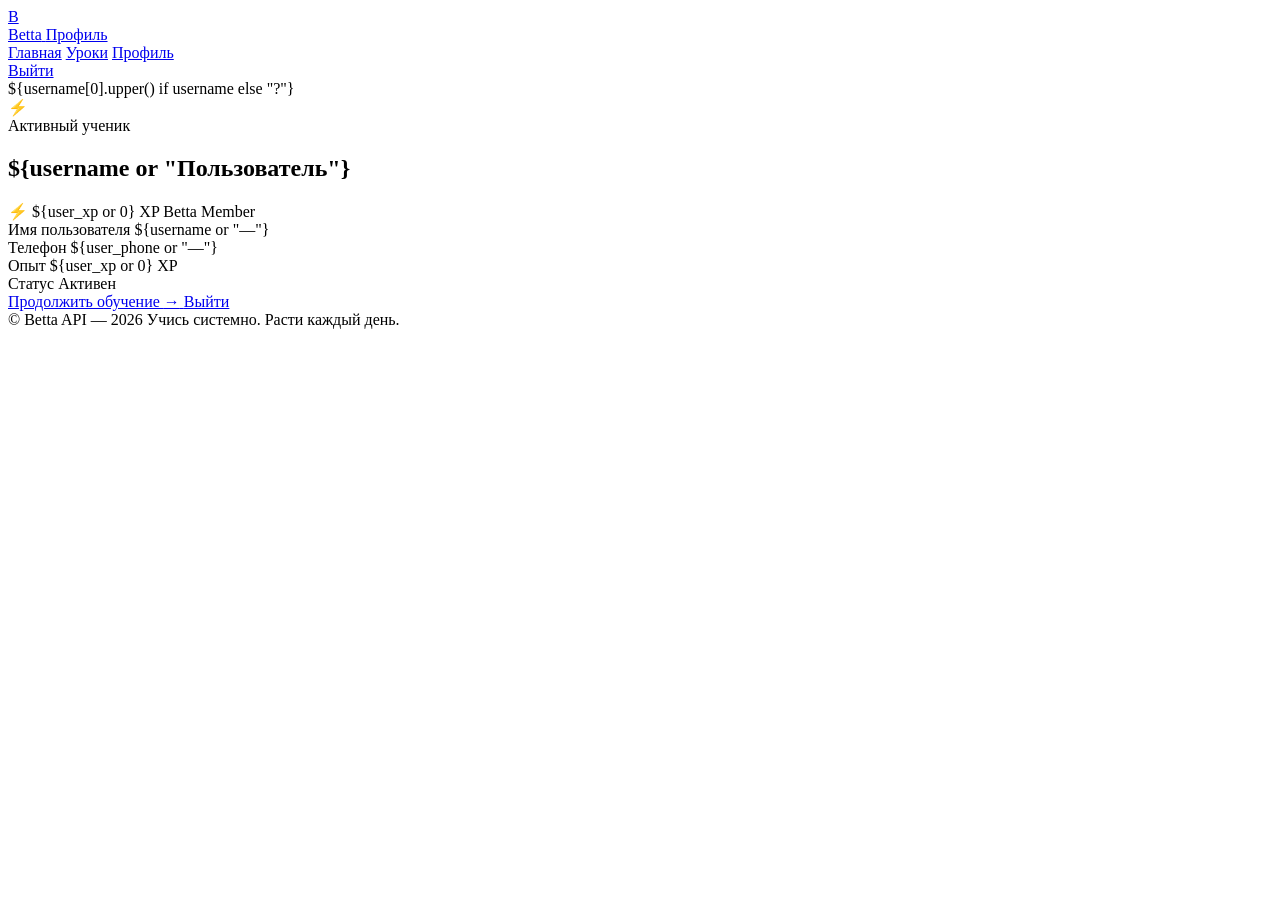
<file: frontend/html/me.html>
<!doctype html>
<html lang="ru">
<head>
    <meta charset="UTF-8">
    <meta name="viewport"
          content="width=device-width, user-scalable=no, initial-scale=1.0, maximum-scale=1.0, minimum-scale=1.0">
    <meta http-equiv="X-UA-Compatible" content="ie=edge">
    <title>Профиль — Betta</title>
    <style>${css}</style>
</head>
<body>

<header class="site-header">
    <div class="site-header-inner">
        <a href="/" class="brand">
            <div class="brand-logo">B</div>
            <div class="brand-text">
                <span class="brand-name">Betta</span>
                <span class="brand-tag">Профиль</span>
            </div>
        </a>

        <nav class="site-nav">
            <a href="/">Главная</a>
            <a href="/lessons">Уроки</a>
            <a href="/me/page" class="active">Профиль</a>
        </nav>

        <div class="site-actions">
            <a href="/logout" class="btn btn-ghost btn-sm">Выйти</a>
        </div>
    </div>
</header>

<main class="page">
    <div class="page-bg">
        <div class="hero-blob hero-blob-1"></div>
        <div class="hero-blob hero-blob-2"></div>
    </div>

    <div class="page-inner">

        <!-- Profile hero -->
        <section class="profile-hero reveal">
            <div class="avatar-wrap">
                <div class="avatar-ring"></div>
                <div class="avatar">${username[0].upper() if username else "?"}</div>
                <div class="avatar-badge">⚡</div>
            </div>

            <div class="profile-hero-text">
                <span class="hero-eyebrow">
                    <span class="dot"></span>
                    Активный ученик
                </span>
                <h1 class="profile-name">${username or "Пользователь"}</h1>
                <div class="profile-pills">
                    <span class="badge badge-xp big">⚡ ${user_xp or 0} XP</span>
                    <span class="badge badge-subject">Betta Member</span>
                </div>
            </div>
        </section>

        <!-- Stats -->
        <section class="profile-stats reveal">
            <div class="info-card">
                <span class="info-label">Имя пользователя</span>
                <span class="info-value">${username or "—"}</span>
            </div>
            <div class="info-card">
                <span class="info-label">Телефон</span>
                <span class="info-value">${user_phone or "—"}</span>
            </div>
            <div class="info-card">
                <span class="info-label">Опыт</span>
                <span class="info-value accent">${user_xp or 0} XP</span>
            </div>
            <div class="info-card">
                <span class="info-label">Статус</span>
                <span class="info-value success">Активен</span>
            </div>
        </section>

        <!-- Actions -->
        <section class="profile-actions reveal">
            <a href="/lessons" class="btn btn-primary btn-lg">
                Продолжить обучение <span class="btn-arrow">→</span>
            </a>
            <a href="/logout" class="btn btn-outline btn-lg">Выйти</a>
        </section>

    </div>
</main>

<footer class="site-footer">
    <div class="footer-bottom">
        <span>© Betta API — 2026</span>
        <span class="text-muted">Учись системно. Расти каждый день.</span>
    </div>
</footer>

<script>
    (function () {
        var els = document.querySelectorAll('.reveal');
        if ('IntersectionObserver' in window) {
            var io = new IntersectionObserver(function (entries) {
                entries.forEach(function (e) {
                    if (e.isIntersecting) {
                        e.target.classList.add('revealed');
                        io.unobserve(e.target);
                    }
                });
            }, { threshold: 0.1 });
            els.forEach(function (el) { io.observe(el); });
        } else {
            els.forEach(function (el) { el.classList.add('revealed'); });
        }
    })();
</script>

</body>
</html>
</file>
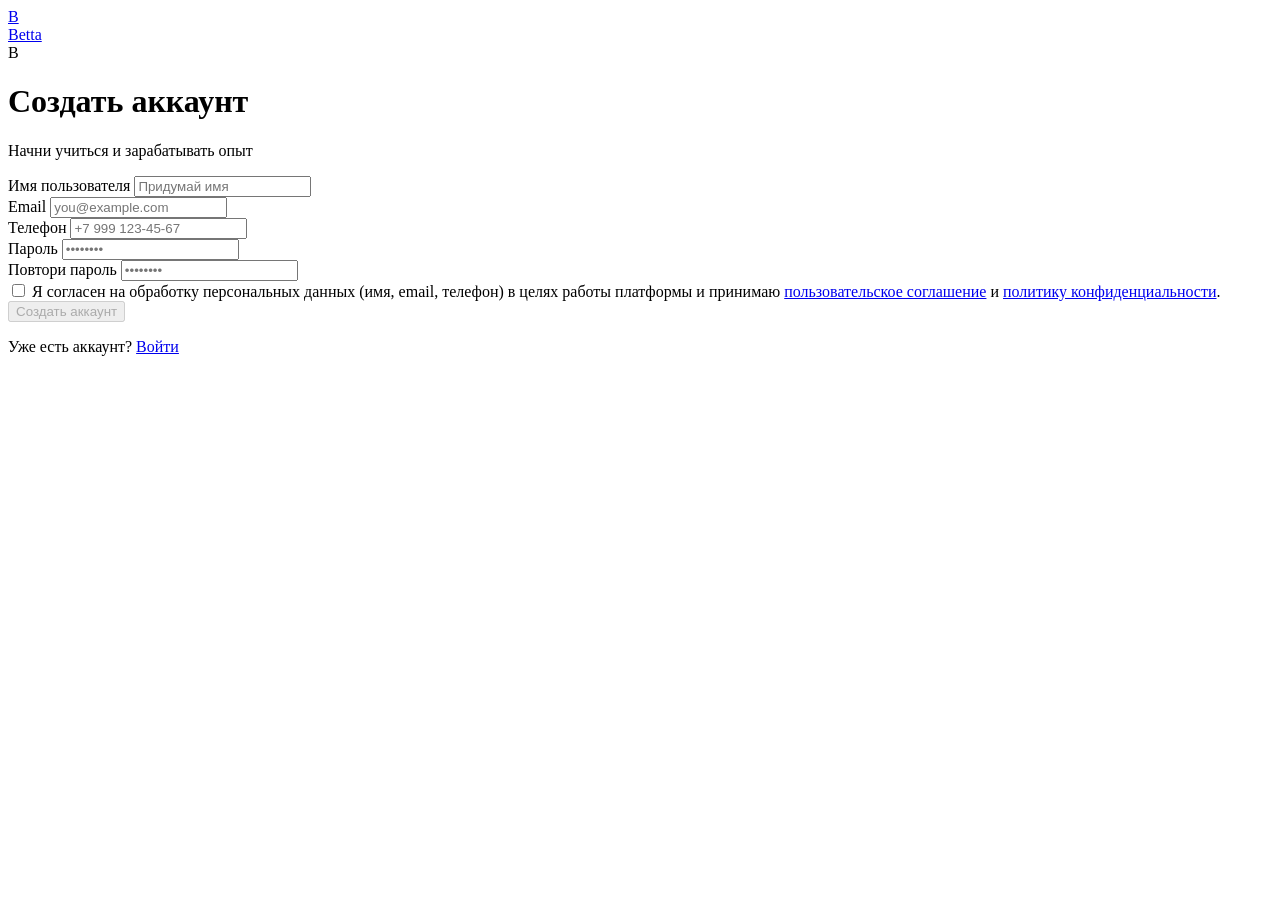
<file: frontend/html/register.html>
<!doctype html>
<html lang="ru">
<head>
    <meta charset="UTF-8">
    <meta name="viewport"
          content="width=device-width, user-scalable=no, initial-scale=1.0, maximum-scale=1.0, minimum-scale=1.0">
    <meta http-equiv="X-UA-Compatible" content="ie=edge">
    <title>Регистрация — Betta</title>
    <style>${css}</style>
</head>
<body class="auth-body">

<div class="auth-bg">
    <div class="hero-blob hero-blob-1"></div>
    <div class="hero-blob hero-blob-2"></div>
</div>

<a href="/" class="auth-brand">
    <div class="brand-logo">B</div>
    <span>Betta</span>
</a>

<main class="auth-wrap">
    <div class="auth-card auth-card-wide reveal">
        <div class="auth-head">
            <div class="brand-logo big">B</div>
            <h1>Создать аккаунт</h1>
            <p class="text-muted">Начни учиться и зарабатывать опыт</p>
        </div>

        <form id="register-form" class="auth-form" novalidate>
            <div class="field">
                <label for="name">Имя пользователя</label>
                <input type="text" id="name" name="name" placeholder="Придумай имя"
                       required autocomplete="username" minlength="3">
            </div>
            <div class="field-row">
                <div class="field">
                    <label for="email">Email</label>
                    <input type="email" id="email" name="email" placeholder="you@example.com"
                           required autocomplete="email">
                </div>
                <div class="field">
                    <label for="phone">Телефон</label>
                    <input type="tel" id="phone" name="phone" placeholder="+7 999 123-45-67"
                           required autocomplete="tel">
                </div>
            </div>
            <div class="field-row">
                <div class="field">
                    <label for="password">Пароль</label>
                    <input type="password" id="password" name="password" placeholder="••••••••"
                           required autocomplete="new-password" minlength="6">
                </div>
                <div class="field">
                    <label for="password2">Повтори пароль</label>
                    <input type="password" id="password2" name="password2" placeholder="••••••••"
                           required autocomplete="new-password" minlength="6">
                </div>
            </div>

            <label class="consent-row" for="consent">
                <input type="checkbox" id="consent" name="consent" required>
                <span>
                    Я согласен на обработку персональных данных
                    (имя, email, телефон) в целях работы платформы
                    и принимаю
                    <a href="/terms" target="_blank" rel="noopener">пользовательское соглашение</a>
                    и
                    <a href="/privacy" target="_blank" rel="noopener">политику конфиденциальности</a>.
                </span>
            </label>

            <div id="message" class="hidden"></div>

            <button type="submit" id="submit-btn" class="btn btn-primary btn-lg w-full" disabled>
                Создать аккаунт
            </button>
        </form>

        <p class="auth-foot">
            Уже есть аккаунт? <a href="/login">Войти</a>
        </p>
    </div>
</main>

<script>
    (function () {
        var form = document.getElementById('register-form');
        var btn = document.getElementById('submit-btn');
        var msg = document.getElementById('message');
        var consent = document.getElementById('consent');

        function show(text, type) {
            msg.textContent = text;
            msg.className = type;
            msg.style.display = 'block';
        }
        function hide() { msg.style.display = 'none'; }

        // Кнопка активна только если галочка стоит
        function syncBtn() {
            btn.disabled = !consent.checked;
        }
        consent.addEventListener('change', syncBtn);
        syncBtn();

        form.addEventListener('submit', async function (e) {
            e.preventDefault();
            hide();

            if (!consent.checked) {
                show('Необходимо согласие на обработку персональных данных', 'error');
                return;
            }

            var pass = form.password.value;
            var pass2 = form.password2.value;

            if (pass !== pass2) { show('Пароли не совпадают', 'error'); return; }
            if (pass.length < 6) { show('Пароль должен быть минимум 6 символов', 'error'); return; }

            btn.disabled = true;
            btn.textContent = 'Создаём...';

            var payload = {
                name: form.name.value.trim(),
                email: form.email.value.trim(),
                phone: form.phone.value.trim(),
                password: pass,
                consent: true
            };

            try {
                var res = await fetch('/user/register', {
                    method: 'POST',
                    headers: { 'Content-Type': 'application/json' },
                    credentials: 'include',
                    body: JSON.stringify(payload)
                });
                var data = await res.json().catch(function () { return {}; });

                if (!res.ok) {
                    var errorText = 'Ошибка регистрации';
                    if (data.detail) {
                        errorText = Array.isArray(data.detail)
                            ? data.detail.map(function (d) { return d.msg; }).join(', ')
                            : data.detail;
                    } else if (data.message) {
                        errorText = data.message;
                    }
                    show(errorText, 'error');
                    return;
                }

                show('Аккаунт создан! Перенаправляем...', 'success');
                setTimeout(function () { window.location.href = '/'; }, 700);
            } catch (err) {
                show('Ошибка сети. Попробуй позже.', 'error');
            } finally {
                btn.disabled = !consent.checked;
                btn.textContent = 'Создать аккаунт';
            }
        });
    })();
</script>

</body>
</html>
</file>
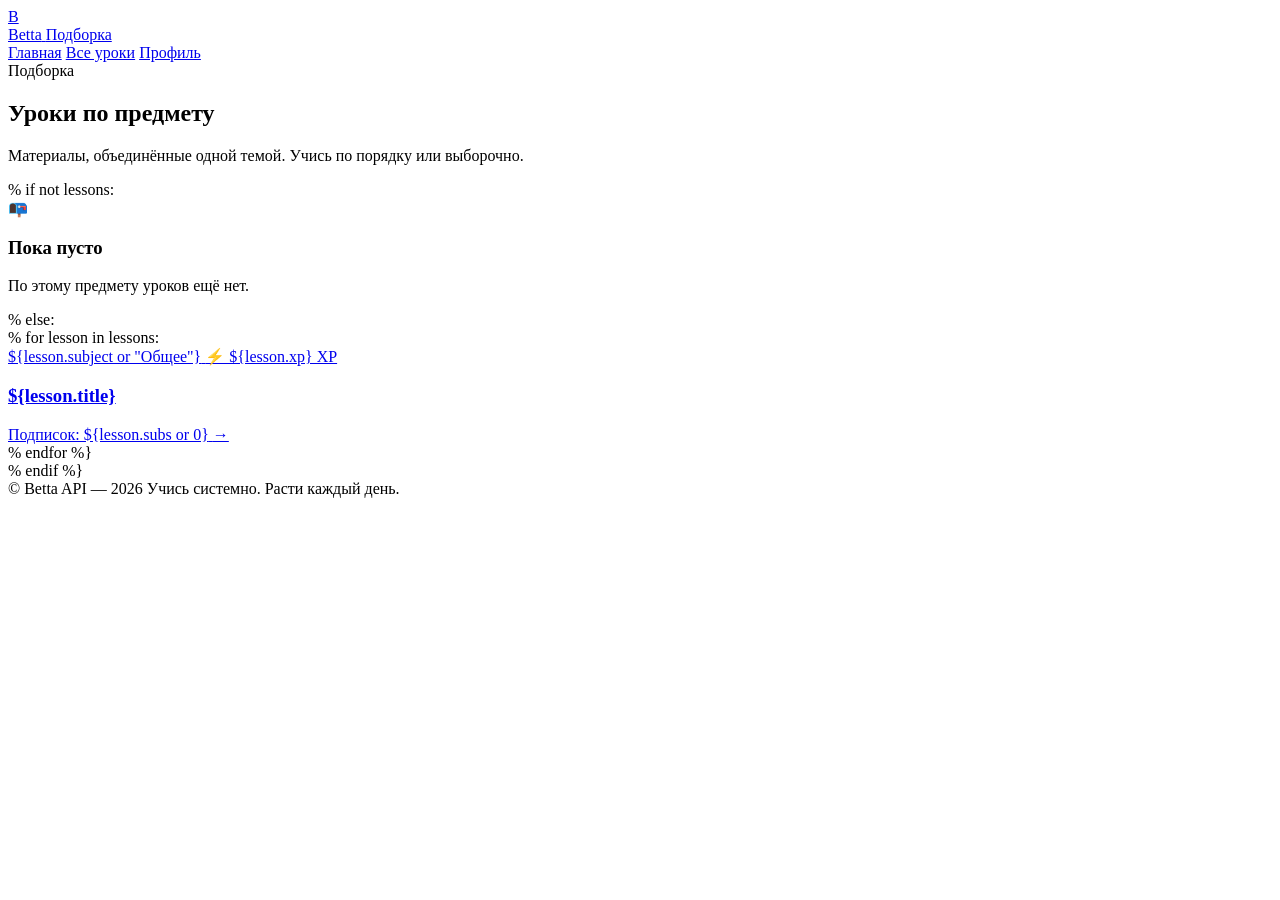
<file: frontend/html/sub_lesson.html>
<!doctype html>
<html lang="ru">
<head>
    <meta charset="UTF-8">
    <meta name="viewport"
          content="width=device-width, user-scalable=no, initial-scale=1.0, maximum-scale=1.0, minimum-scale=1.0">
    <meta http-equiv="X-UA-Compatible" content="ie=edge">
    <title>Уроки по предмету — Betta</title>
    <style>${css}</style>
</head>
<body>

<header class="site-header">
    <div class="site-header-inner">
        <a href="/" class="brand">
            <div class="brand-logo">B</div>
            <div class="brand-text">
                <span class="brand-name">Betta</span>
                <span class="brand-tag">Подборка</span>
            </div>
        </a>

        <nav class="site-nav">
            <a href="/">Главная</a>
            <a href="/lessons">Все уроки</a>
            <a href="/me/page">Профиль</a>
        </nav>
    </div>
</header>

<main class="page">
    <div class="page-bg">
        <div class="hero-blob hero-blob-1"></div>
    </div>

    <div class="page-inner">
        <section class="page-hero reveal">
            <span class="hero-eyebrow">
                <span class="dot"></span>
                Подборка
            </span>
            <h1 class="page-title">
                Уроки по <span class="grad">предмету</span>
            </h1>
            <p class="page-sub">Материалы, объединённые одной темой. Учись по порядку или выборочно.</p>
        </section>

        % if not lessons:
            <div class="empty reveal">
                <div class="empty-icon">📭</div>
                <h3>Пока пусто</h3>
                <p class="text-muted">По этому предмету уроков ещё нет.</p>
            </div>
        % else:
            <div class="grid">
                % for lesson in lessons:
                    <a href="/lesson/${lesson.id}" class="lesson-tile reveal"
                       data-title="${lesson.title}"
                       data-subject="${lesson.subject or ''}"
                       data-xp="${lesson.xp}">
                        <div class="tile-top">
                            <span class="badge badge-subject">${lesson.subject or "Общее"}</span>
                            <span class="badge badge-xp">⚡ ${lesson.xp} XP</span>
                        </div>
                        <h3 class="tile-title">${lesson.title}</h3>
                        <div class="tile-bottom">
                            <span class="text-muted">Подписок: ${lesson.subs or 0}</span>
                            <span class="tile-arrow">→</span>
                        </div>
                    </a>
                % endfor %}
            </div>
        % endif %}
    </div>
</main>

<footer class="site-footer">
    <div class="footer-bottom">
        <span>© Betta API — 2026</span>
        <span class="text-muted">Учись системно. Расти каждый день.</span>
    </div>
</footer>

<script>
    (function () {
        var els = document.querySelectorAll('.reveal');
        if ('IntersectionObserver' in window) {
            var io = new IntersectionObserver(function (entries) {
                entries.forEach(function (e) {
                    if (e.isIntersecting) {
                        e.target.classList.add('revealed');
                        io.unobserve(e.target);
                    }
                });
            }, { threshold: 0.12 });
            els.forEach(function (el) { io.observe(el); });
        } else {
            els.forEach(function (el) { el.classList.add('revealed'); });
        }
    })();
</script>

</body>
</html>
</file>
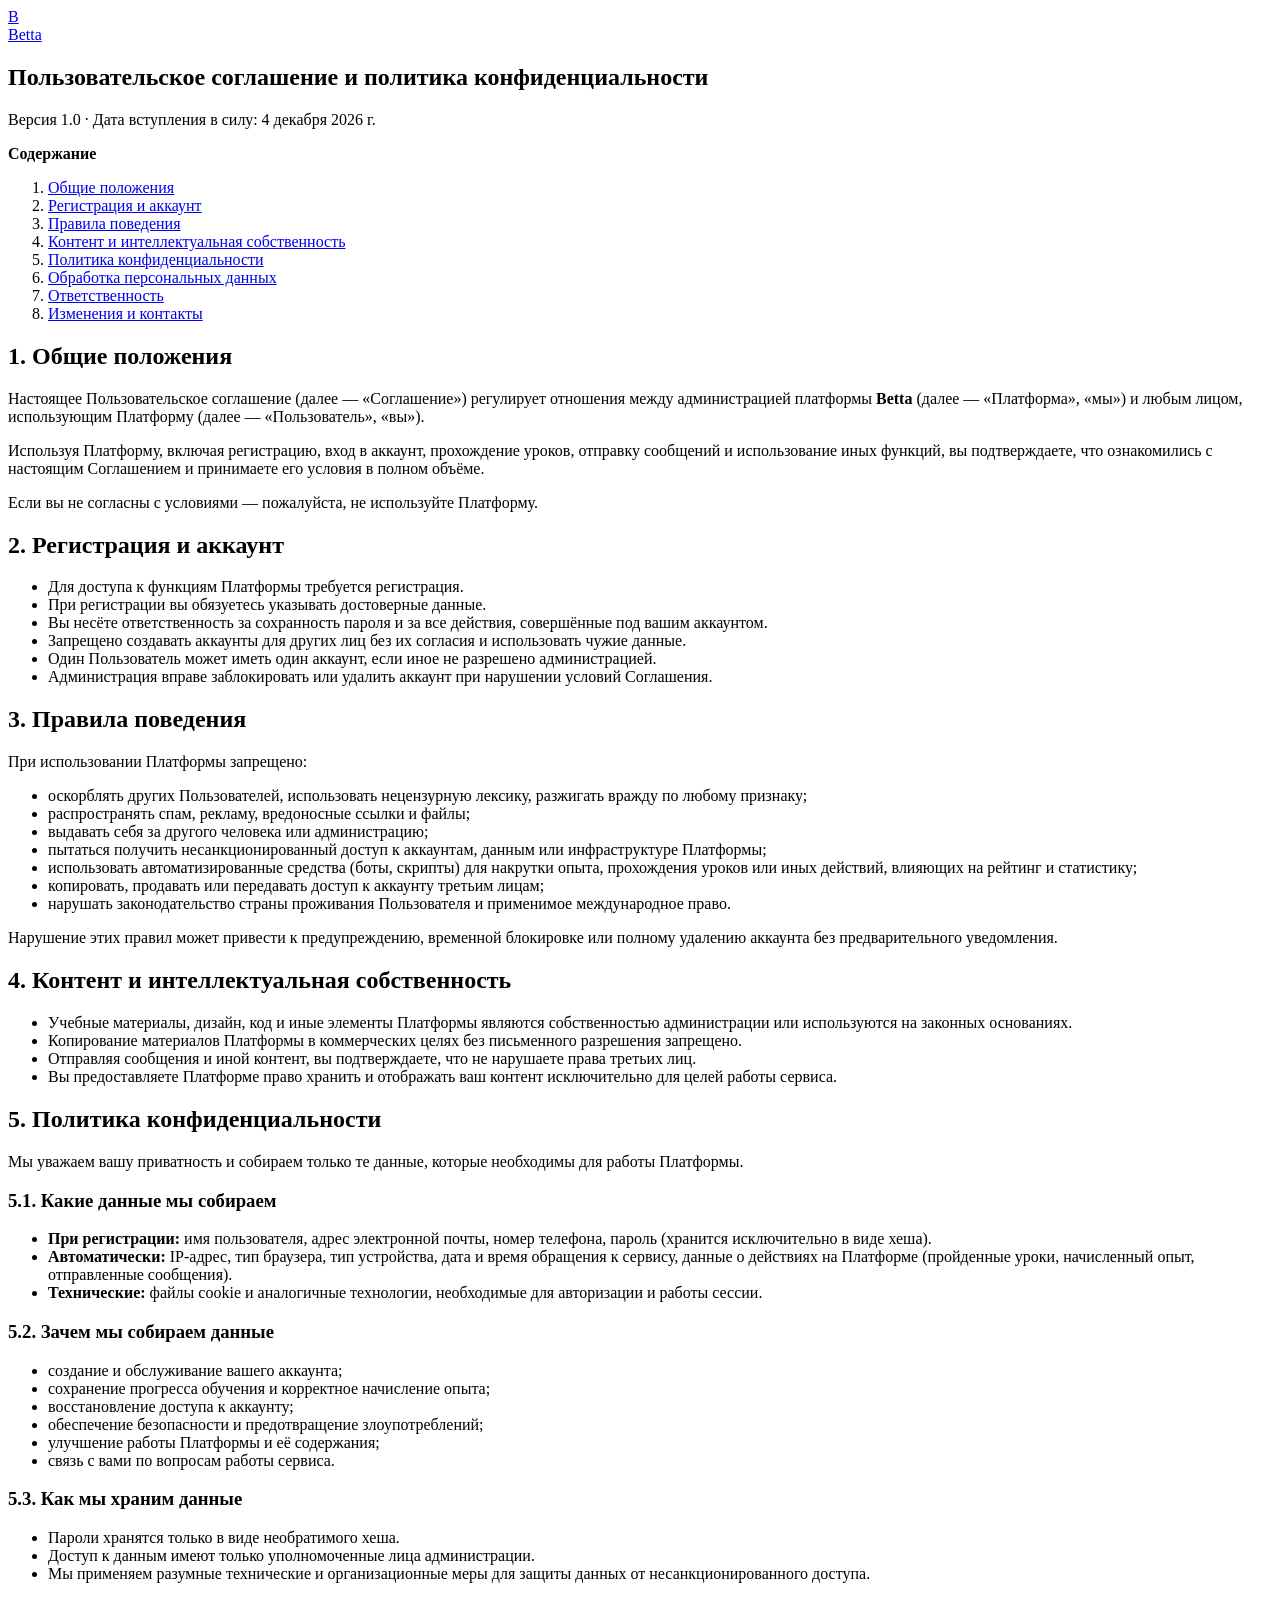
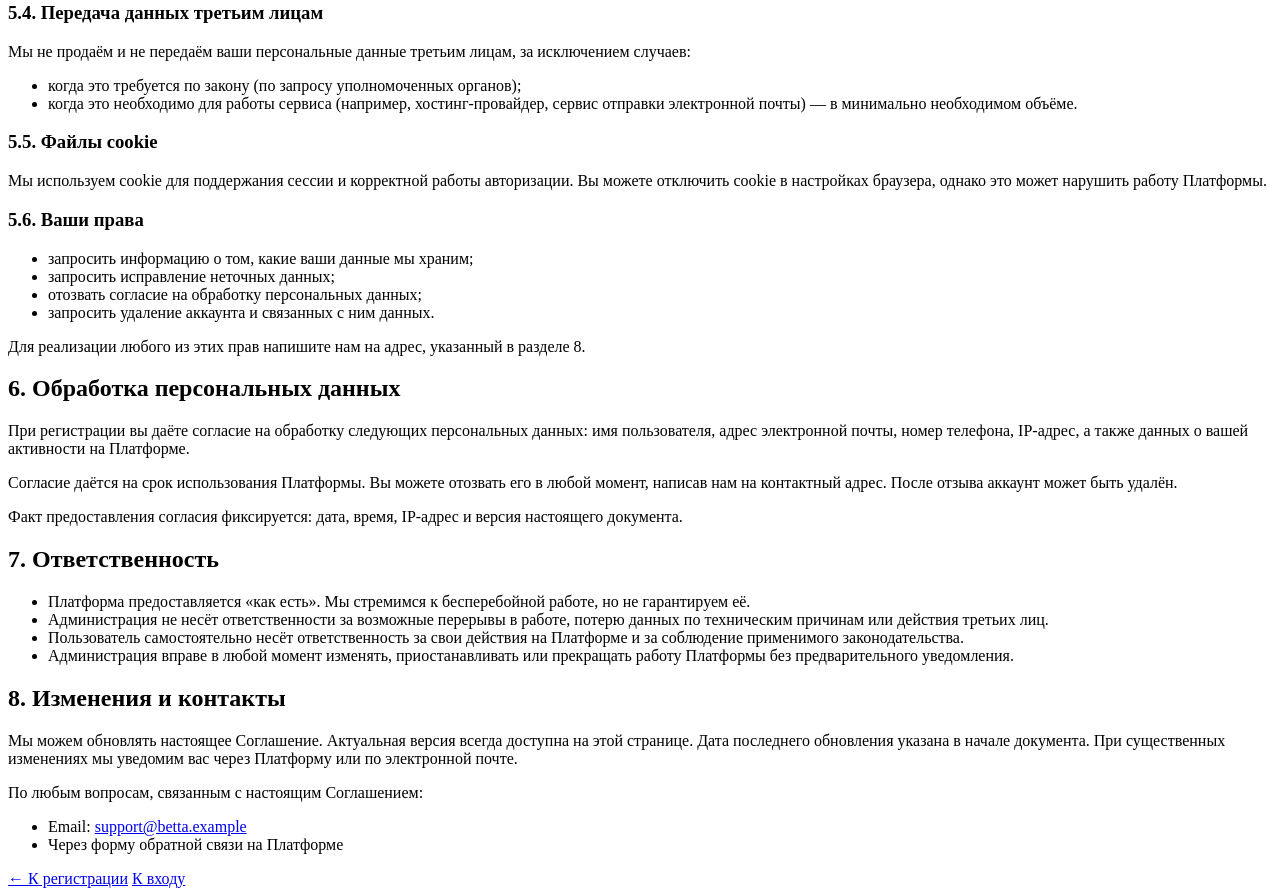
<file: frontend/html/terms.html>
<!doctype html>
<html lang="ru">
<head>
    <meta charset="UTF-8">
    <meta name="viewport"
          content="width=device-width, user-scalable=no, initial-scale=1.0, maximum-scale=1.0, minimum-scale=1.0">
    <meta http-equiv="X-UA-Compatible" content="ie=edge">
    <title>Пользовательское соглашение — Betta</title>
    <style>${css}</style>
</head>
<body class="auth-body">

<div class="auth-bg">
    <div class="hero-blob hero-blob-1"></div>
    <div class="hero-blob hero-blob-2"></div>
</div>

<a href="/" class="auth-brand">
    <div class="brand-logo">B</div>
    <span>Betta</span>
</a>

<main class="auth-wrap auth-wrap-doc">
    <article class="auth-card doc-card reveal">

        <header class="doc-head">
            <h1>Пользовательское соглашение и политика конфиденциальности</h1>
            <p class="text-muted">
                Версия 1.0 · Дата вступления в силу: <span id="doc-date"></span>
            </p>
        </header>

        <nav class="doc-toc">
            <strong>Содержание</strong>
            <ol>
                <li><a href="#s1">Общие положения</a></li>
                <li><a href="#s2">Регистрация и аккаунт</a></li>
                <li><a href="#s3">Правила поведения</a></li>
                <li><a href="#s4">Контент и интеллектуальная собственность</a></li>
                <li><a href="#s5">Политика конфиденциальности</a></li>
                <li><a href="#s6">Обработка персональных данных</a></li>
                <li><a href="#s7">Ответственность</a></li>
                <li><a href="#s8">Изменения и контакты</a></li>
            </ol>
        </nav>

        <section id="s1" class="doc-section">
            <h2>1. Общие положения</h2>
            <p>
                Настоящее Пользовательское соглашение (далее — «Соглашение»)
                регулирует отношения между администрацией платформы
                <strong>Betta</strong> (далее — «Платформа», «мы»)
                и любым лицом, использующим Платформу (далее — «Пользователь», «вы»).
            </p>
            <p>
                Используя Платформу, включая регистрацию, вход в аккаунт,
                прохождение уроков, отправку сообщений и использование
                иных функций, вы подтверждаете, что ознакомились
                с настоящим Соглашением и принимаете его условия в полном объёме.
            </p>
            <p class="text-muted">
                Если вы не согласны с условиями — пожалуйста, не используйте Платформу.
            </p>
        </section>

        <section id="s2" class="doc-section">
            <h2>2. Регистрация и аккаунт</h2>
            <ul>
                <li>Для доступа к функциям Платформы требуется регистрация.</li>
                <li>При регистрации вы обязуетесь указывать достоверные данные.</li>
                <li>Вы несёте ответственность за сохранность пароля и за все действия,
                    совершённые под вашим аккаунтом.</li>
                <li>Запрещено создавать аккаунты для других лиц без их согласия
                    и использовать чужие данные.</li>
                <li>Один Пользователь может иметь один аккаунт, если иное
                    не разрешено администрацией.</li>
                <li>Администрация вправе заблокировать или удалить аккаунт
                    при нарушении условий Соглашения.</li>
            </ul>
        </section>

        <section id="s3" class="doc-section">
            <h2>3. Правила поведения</h2>
            <p>При использовании Платформы запрещено:</p>
            <ul>
                <li>оскорблять других Пользователей, использовать нецензурную лексику,
                    разжигать вражду по любому признаку;</li>
                <li>распространять спам, рекламу, вредоносные ссылки и файлы;</li>
                <li>выдавать себя за другого человека или администрацию;</li>
                <li>пытаться получить несанкционированный доступ к аккаунтам,
                    данным или инфраструктуре Платформы;</li>
                <li>использовать автоматизированные средства (боты, скрипты)
                    для накрутки опыта, прохождения уроков или иных действий,
                    влияющих на рейтинг и статистику;</li>
                <li>копировать, продавать или передавать доступ к аккаунту третьим лицам;</li>
                <li>нарушать законодательство страны проживания Пользователя
                    и применимое международное право.</li>
            </ul>
            <p>
                Нарушение этих правил может привести к предупреждению,
                временной блокировке или полному удалению аккаунта
                без предварительного уведомления.
            </p>
        </section>

        <section id="s4" class="doc-section">
            <h2>4. Контент и интеллектуальная собственность</h2>
            <ul>
                <li>Учебные материалы, дизайн, код и иные элементы Платформы
                    являются собственностью администрации или используются
                    на законных основаниях.</li>
                <li>Копирование материалов Платформы в коммерческих целях
                    без письменного разрешения запрещено.</li>
                <li>Отправляя сообщения и иной контент, вы подтверждаете,
                    что не нарушаете права третьих лиц.</li>
                <li>Вы предоставляете Платформе право хранить и отображать
                    ваш контент исключительно для целей работы сервиса.</li>
            </ul>
        </section>

        <section id="s5" class="doc-section">
            <h2>5. Политика конфиденциальности</h2>
            <p>
                Мы уважаем вашу приватность и собираем только те данные,
                которые необходимы для работы Платформы.
            </p>

            <h3>5.1. Какие данные мы собираем</h3>
            <ul>
                <li><strong>При регистрации:</strong> имя пользователя, адрес
                    электронной почты, номер телефона, пароль (хранится
                    исключительно в виде хеша).</li>
                <li><strong>Автоматически:</strong> IP-адрес, тип браузера,
                    тип устройства, дата и время обращения к сервису,
                    данные о действиях на Платформе (пройденные уроки,
                    начисленный опыт, отправленные сообщения).</li>
                <li><strong>Технические:</strong> файлы cookie и аналогичные
                    технологии, необходимые для авторизации и работы сессии.</li>
            </ul>

            <h3>5.2. Зачем мы собираем данные</h3>
            <ul>
                <li>создание и обслуживание вашего аккаунта;</li>
                <li>сохранение прогресса обучения и корректное начисление опыта;</li>
                <li>восстановление доступа к аккаунту;</li>
                <li>обеспечение безопасности и предотвращение злоупотреблений;</li>
                <li>улучшение работы Платформы и её содержания;</li>
                <li>связь с вами по вопросам работы сервиса.</li>
            </ul>

            <h3>5.3. Как мы храним данные</h3>
            <ul>
                <li>Пароли хранятся только в виде необратимого хеша.</li>
                <li>Доступ к данным имеют только уполномоченные лица администрации.</li>
                <li>Мы применяем разумные технические и организационные меры
                    для защиты данных от несанкционированного доступа.</li>
            </ul>

            <h3>5.4. Передача данных третьим лицам</h3>
            <p>
                Мы не продаём и не передаём ваши персональные данные третьим лицам,
                за исключением случаев:
            </p>
            <ul>
                <li>когда это требуется по закону (по запросу уполномоченных органов);</li>
                <li>когда это необходимо для работы сервиса (например,
                    хостинг-провайдер, сервис отправки электронной почты) —
                    в минимально необходимом объёме.</li>
            </ul>

            <h3>5.5. Файлы cookie</h3>
            <p>
                Мы используем cookie для поддержания сессии и корректной работы
                авторизации. Вы можете отключить cookie в настройках браузера,
                однако это может нарушить работу Платформы.
            </p>

            <h3>5.6. Ваши права</h3>
            <ul>
                <li>запросить информацию о том, какие ваши данные мы храним;</li>
                <li>запросить исправление неточных данных;</li>
                <li>отозвать согласие на обработку персональных данных;</li>
                <li>запросить удаление аккаунта и связанных с ним данных.</li>
            </ul>
            <p>
                Для реализации любого из этих прав напишите нам на адрес,
                указанный в разделе 8.
            </p>
        </section>

        <section id="s6" class="doc-section">
            <h2>6. Обработка персональных данных</h2>
            <p>
                При регистрации вы даёте согласие на обработку следующих
                персональных данных: имя пользователя, адрес электронной почты,
                номер телефона, IP-адрес, а также данных о вашей активности
                на Платформе.
            </p>
            <p>
                Согласие даётся на срок использования Платформы. Вы можете
                отозвать его в любой момент, написав нам на контактный адрес.
                После отзыва аккаунт может быть удалён.
            </p>
            <p class="text-muted">
                Факт предоставления согласия фиксируется: дата, время,
                IP-адрес и версия настоящего документа.
            </p>
        </section>

        <section id="s7" class="doc-section">
            <h2>7. Ответственность</h2>
            <ul>
                <li>Платформа предоставляется «как есть». Мы стремимся
                    к бесперебойной работе, но не гарантируем её.</li>
                <li>Администрация не несёт ответственности за возможные
                    перерывы в работе, потерю данных по техническим причинам
                    или действия третьих лиц.</li>
                <li>Пользователь самостоятельно несёт ответственность
                    за свои действия на Платформе и за соблюдение
                    применимого законодательства.</li>
                <li>Администрация вправе в любой момент изменять,
                    приостанавливать или прекращать работу Платформы
                    без предварительного уведомления.</li>
            </ul>
        </section>

        <section id="s8" class="doc-section">
            <h2>8. Изменения и контакты</h2>
            <p>
                Мы можем обновлять настоящее Соглашение. Актуальная версия
                всегда доступна на этой странице. Дата последнего обновления
                указана в начале документа. При существенных изменениях
                мы уведомим вас через Платформу или по электронной почте.
            </p>
            <p>По любым вопросам, связанным с настоящим Соглашением:</p>
            <ul>
                <li>Email: <a href="mailto:support@betta.example">support@betta.example</a></li>
                <li>Через форму обратной связи на Платформе</li>
            </ul>
        </section>

        <footer class="doc-foot">
            <a href="/register" class="btn btn-ghost">← К регистрации</a>
            <a href="/login" class="btn btn-ghost">К входу</a>
        </footer>

    </article>
</main>

<script>
    (function () {
        // Автоматически подставляем сегодняшнюю дату
        var d = new Date();
        var months = ['января','февраля','марта','апреля','мая','июня',
                      'июля','августа','сентября','октября','ноября','декабря'];
        document.getElementById('doc-date').textContent =
            d.getDate() + ' ' + months[d.getMonth()] + ' ' + d.getFullYear() + ' г.';
    })();
</script>

</body>
</html>
</file>
